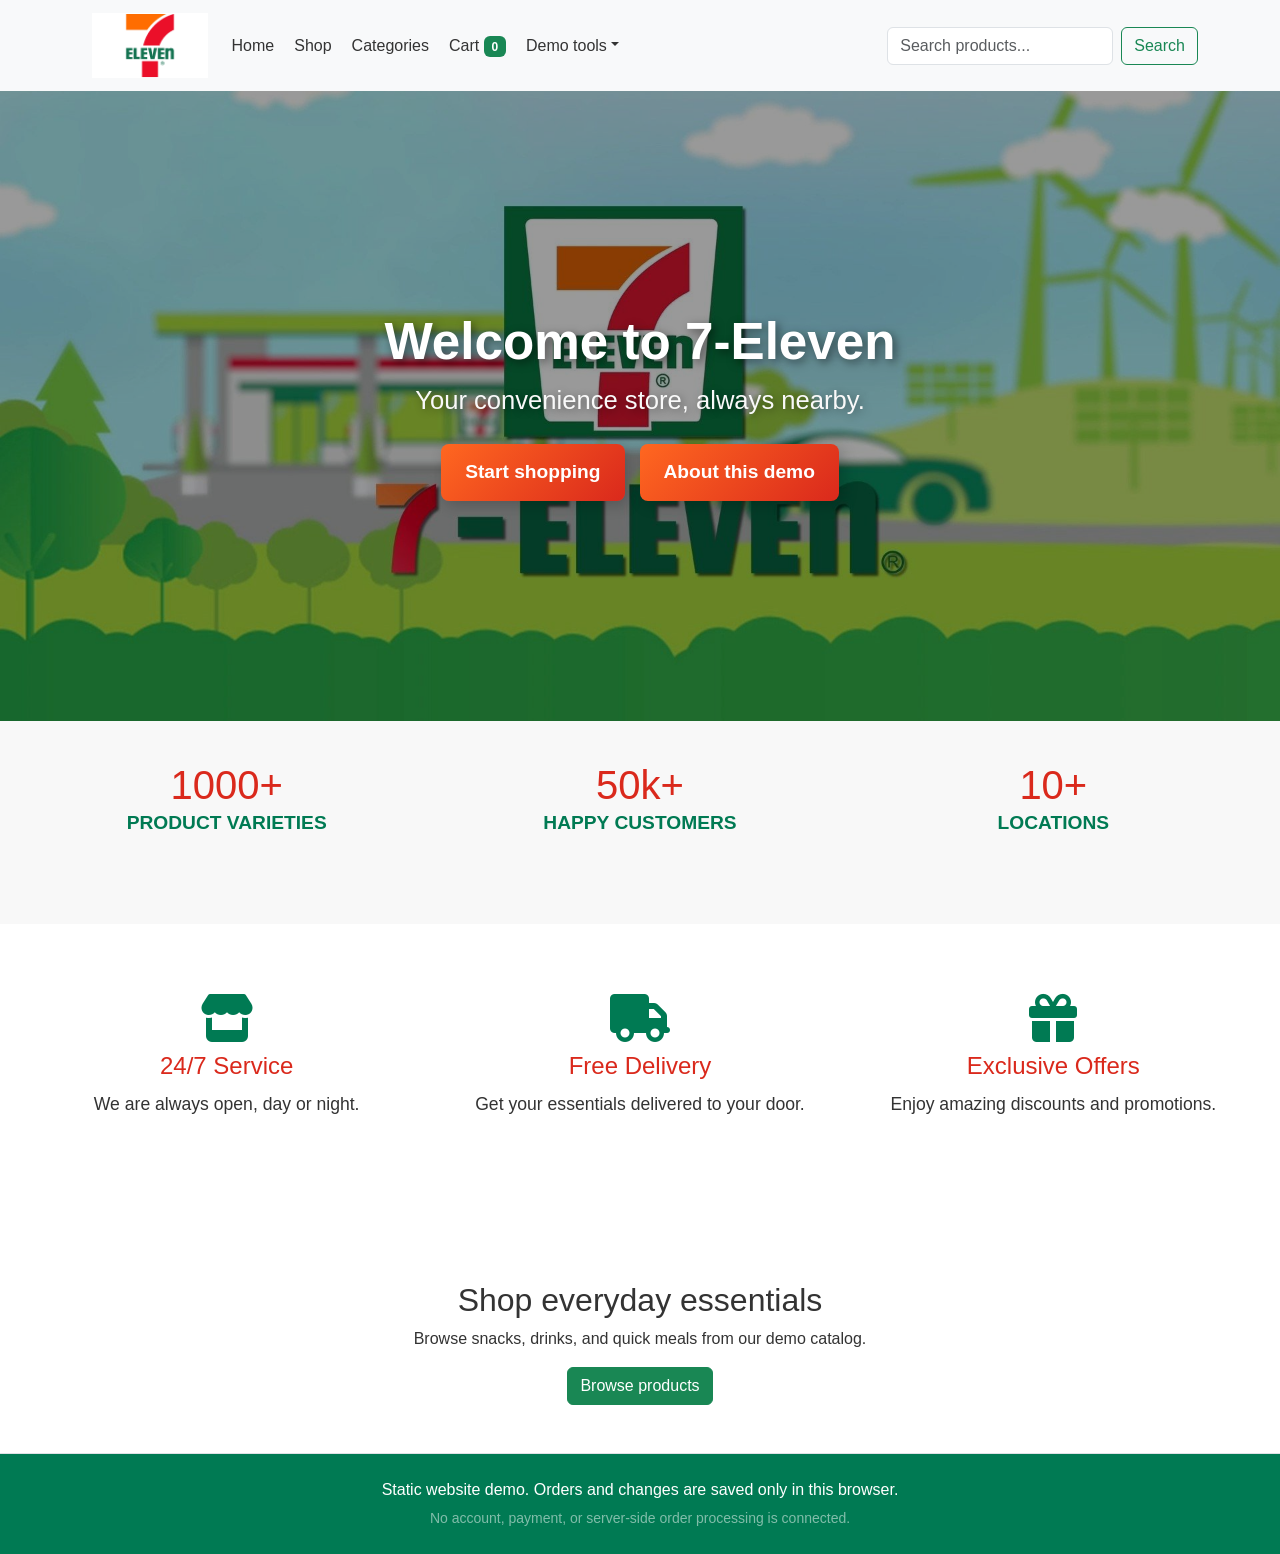
<file: index.html>
<!doctype html>
<html lang="en">
<head>
    <meta charset="utf-8">
    <meta name="viewport" content="width=device-width, initial-scale=1">
    <title>7-Eleven Store</title>
    <link href="https://cdn.jsdelivr.net/npm/bootstrap@5.3.0/dist/css/bootstrap.min.css" rel="stylesheet">
    <link rel="stylesheet" href="https://cdnjs.cloudflare.com/ajax/libs/font-awesome/6.4.0/css/all.min.css">
    <link rel="stylesheet" href="assets/css/style.css">
</head>
<body data-page="home">
    <div id="site-header"></div>
    <main>
        <section class="stats">
            <div class="stat-item"><h2>1000+</h2><p>PRODUCT VARIETIES</p></div>
            <div class="stat-item"><h2>50k+</h2><p>HAPPY CUSTOMERS</p></div>
            <div class="stat-item"><h2>10+</h2><p>LOCATIONS</p></div>
        </section>
        <section class="features">
            <div class="feature-item"><i class="fas fa-store"></i><h3>24/7 Service</h3><p>We are always open, day or night.</p></div>
            <div class="feature-item"><i class="fas fa-truck"></i><h3>Free Delivery</h3><p>Get your essentials delivered to your door.</p></div>
            <div class="feature-item"><i class="fas fa-gift"></i><h3>Exclusive Offers</h3><p>Enjoy amazing discounts and promotions.</p></div>
        </section>
        <section class="container text-center my-5">
            <h2>Shop everyday essentials</h2>
            <p>Browse snacks, drinks, and quick meals from our demo catalog.</p>
            <a class="btn btn-success" href="pages/shop.html">Browse products</a>
        </section>
    </main>
    <div id="site-footer"></div>
    <script src="https://cdn.jsdelivr.net/npm/bootstrap@5.3.0/dist/js/bootstrap.bundle.min.js"></script>
    <script src="assets/js/site.js?v=2"></script>
</body>
</html>
</file>
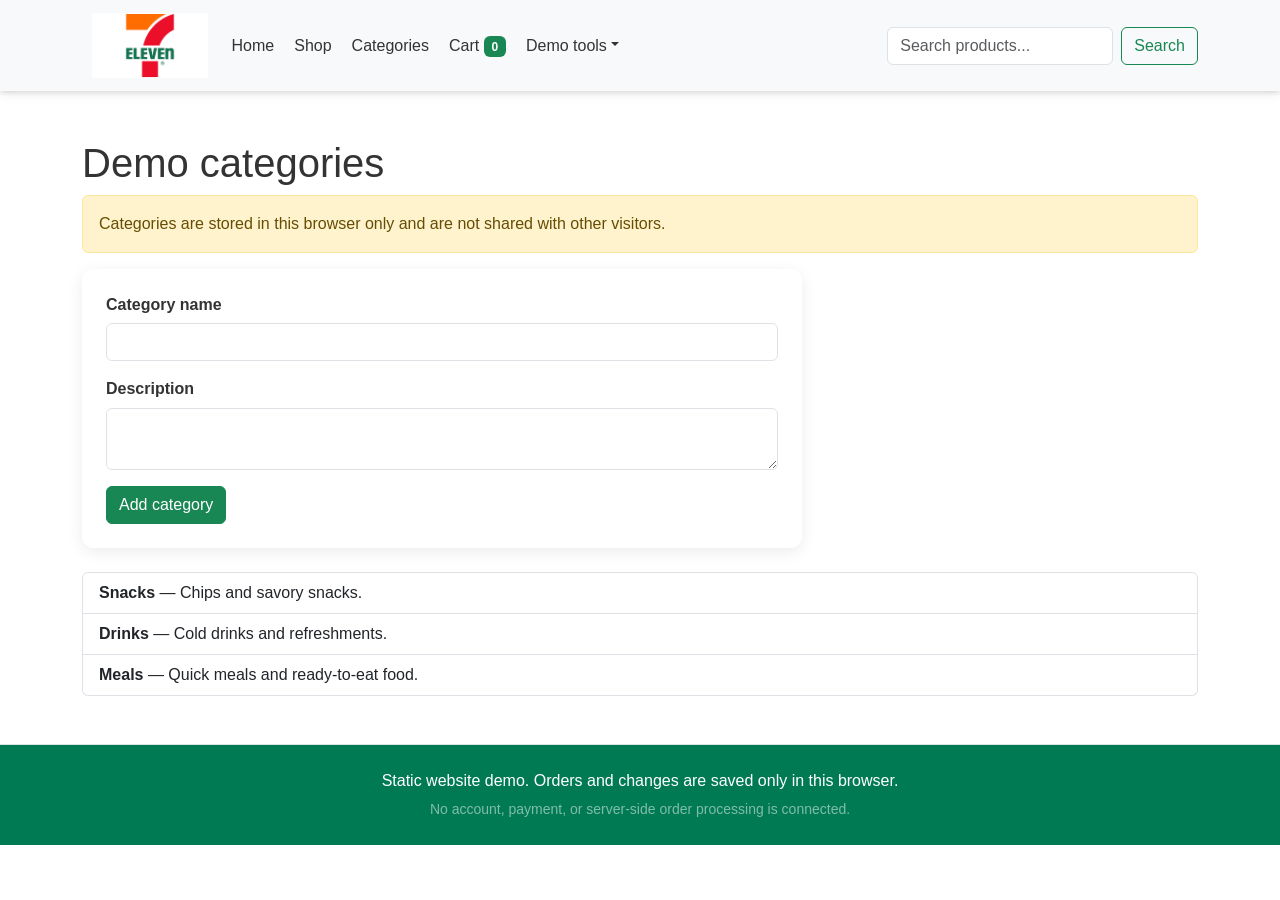
<file: pages/add_category.html>
<!doctype html>
<html lang="en">
<head>
    <meta charset="utf-8">
    <meta name="viewport" content="width=device-width, initial-scale=1">
    <title>Add Demo Category | 7-Eleven Store</title>
    <link href="https://cdn.jsdelivr.net/npm/bootstrap@5.3.0/dist/css/bootstrap.min.css" rel="stylesheet">
    <link rel="stylesheet" href="https://cdnjs.cloudflare.com/ajax/libs/font-awesome/6.4.0/css/all.min.css">
    <link rel="stylesheet" href="../assets/css/style.css">
</head>
<body data-page="add-category">
    <div id="site-header"></div><main id="page-content"></main><div id="site-footer"></div>
    <script src="https://cdn.jsdelivr.net/npm/bootstrap@5.3.0/dist/js/bootstrap.bundle.min.js"></script>
    <script src="../assets/js/site.js?v=2"></script>
</body>
</html>
</file>
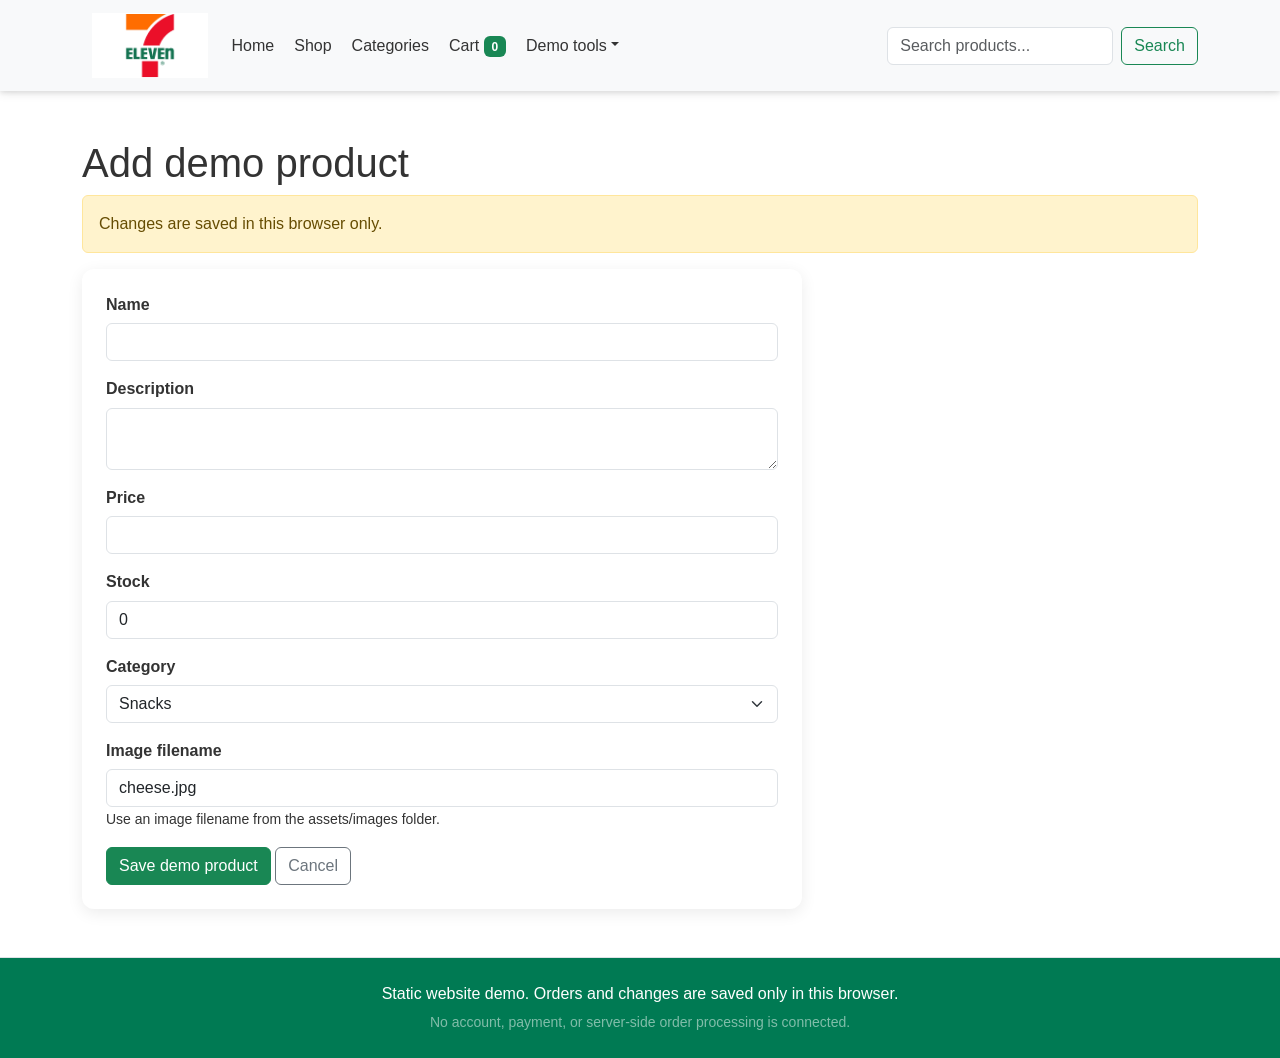
<file: pages/add_inventory.html>
<!doctype html>
<html lang="en">
<head>
    <meta charset="utf-8">
    <meta name="viewport" content="width=device-width, initial-scale=1">
    <title>Add Demo Product | 7-Eleven Store</title>
    <link href="https://cdn.jsdelivr.net/npm/bootstrap@5.3.0/dist/css/bootstrap.min.css" rel="stylesheet">
    <link rel="stylesheet" href="https://cdnjs.cloudflare.com/ajax/libs/font-awesome/6.4.0/css/all.min.css">
    <link rel="stylesheet" href="../assets/css/style.css">
</head>
<body data-page="add-inventory">
    <div id="site-header"></div><main id="page-content"></main><div id="site-footer"></div>
    <script src="https://cdn.jsdelivr.net/npm/bootstrap@5.3.0/dist/js/bootstrap.bundle.min.js"></script>
    <script src="../assets/js/site.js?v=2"></script>
</body>
</html>
</file>
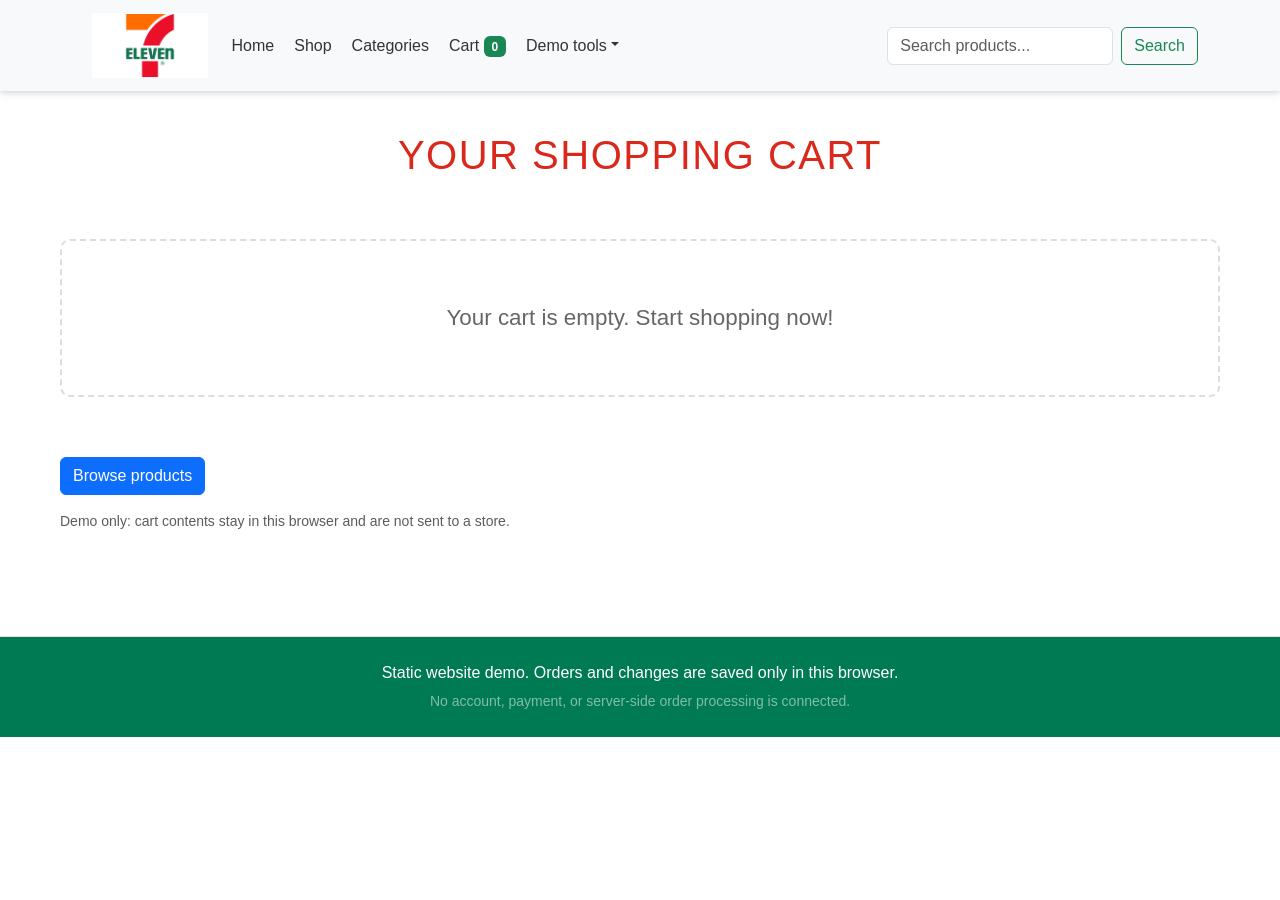
<file: pages/cart.html>
<!doctype html>
<html lang="en">
<head>
    <meta charset="utf-8">
    <meta name="viewport" content="width=device-width, initial-scale=1">
    <title>Cart | 7-Eleven Store</title>
    <link href="https://cdn.jsdelivr.net/npm/bootstrap@5.3.0/dist/css/bootstrap.min.css" rel="stylesheet">
    <link rel="stylesheet" href="https://cdnjs.cloudflare.com/ajax/libs/font-awesome/6.4.0/css/all.min.css">
    <link rel="stylesheet" href="../assets/css/style.css">
</head>
<body data-page="cart">
    <div id="site-header"></div><main id="page-content"></main><div id="site-footer"></div>
    <script src="https://cdn.jsdelivr.net/npm/bootstrap@5.3.0/dist/js/bootstrap.bundle.min.js"></script>
    <script src="../assets/js/site.js?v=2"></script>
</body>
</html>
</file>
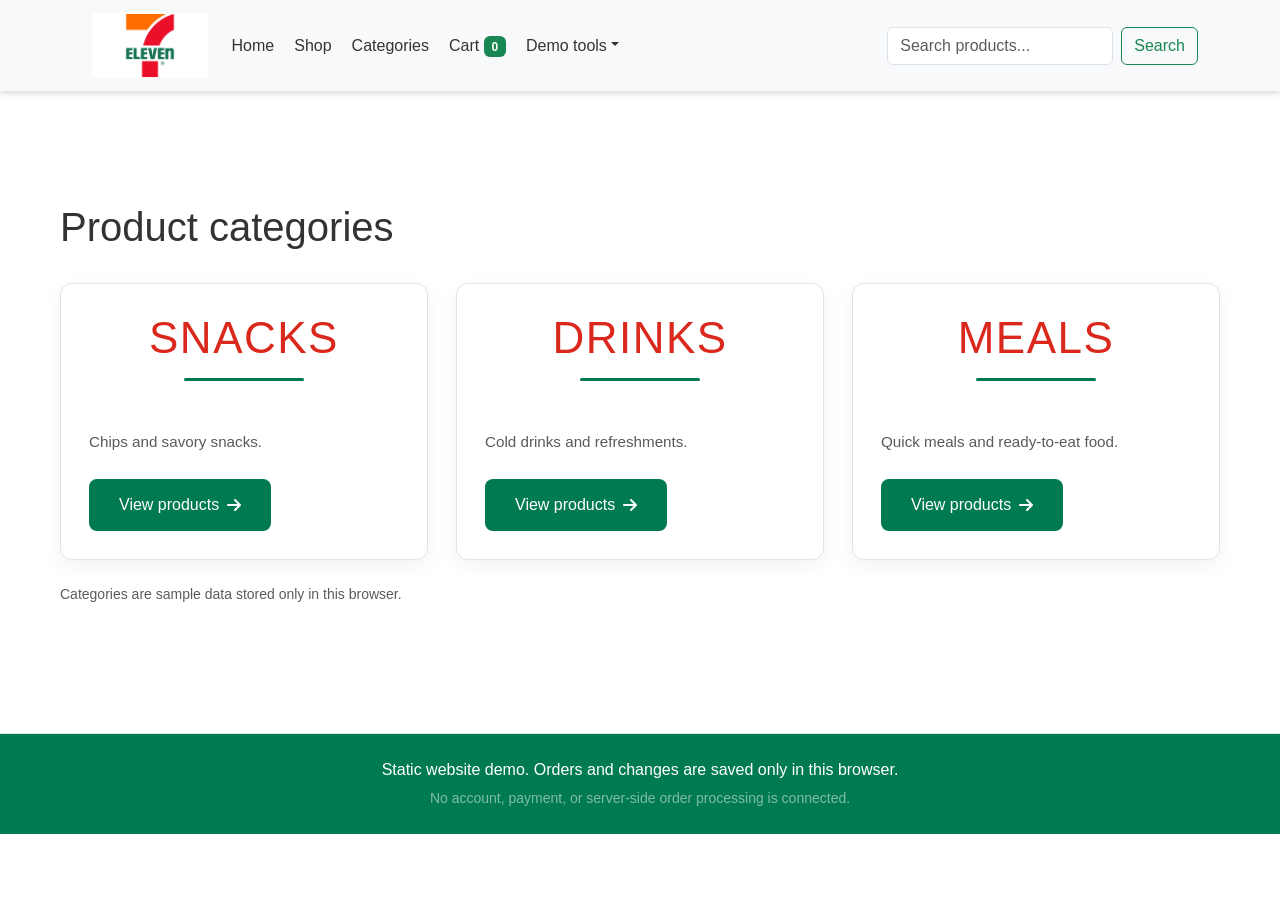
<file: pages/categories.html>
<!doctype html>
<html lang="en">
<head>
    <meta charset="utf-8">
    <meta name="viewport" content="width=device-width, initial-scale=1">
    <title>Categories | 7-Eleven Store</title>
    <link href="https://cdn.jsdelivr.net/npm/bootstrap@5.3.0/dist/css/bootstrap.min.css" rel="stylesheet">
    <link rel="stylesheet" href="https://cdnjs.cloudflare.com/ajax/libs/font-awesome/6.4.0/css/all.min.css">
    <link rel="stylesheet" href="../assets/css/style.css">
</head>
<body data-page="categories">
    <div id="site-header"></div><main id="page-content"></main><div id="site-footer"></div>
    <script src="https://cdn.jsdelivr.net/npm/bootstrap@5.3.0/dist/js/bootstrap.bundle.min.js"></script>
    <script src="../assets/js/site.js?v=2"></script>
</body>
</html>
</file>
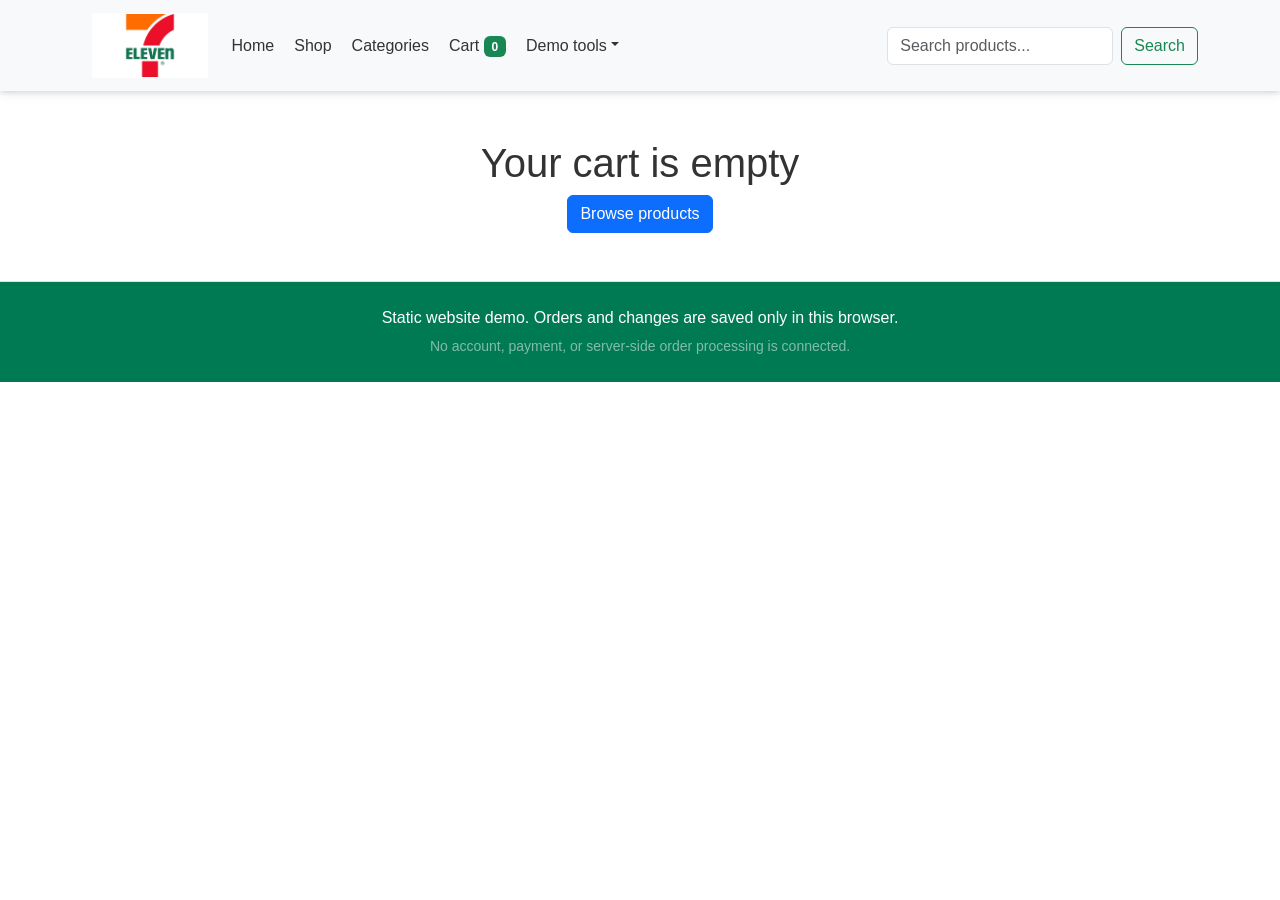
<file: pages/checkout.html>
<!doctype html>
<html lang="en">
<head>
    <meta charset="utf-8">
    <meta name="viewport" content="width=device-width, initial-scale=1">
    <title>Checkout | 7-Eleven Store</title>
    <link href="https://cdn.jsdelivr.net/npm/bootstrap@5.3.0/dist/css/bootstrap.min.css" rel="stylesheet">
    <link rel="stylesheet" href="https://cdnjs.cloudflare.com/ajax/libs/font-awesome/6.4.0/css/all.min.css">
    <link rel="stylesheet" href="../assets/css/style.css">
</head>
<body data-page="checkout">
    <div id="site-header"></div><main id="page-content"></main><div id="site-footer"></div>
    <script src="https://cdn.jsdelivr.net/npm/bootstrap@5.3.0/dist/js/bootstrap.bundle.min.js"></script>
    <script src="../assets/js/site.js?v=2"></script>
</body>
</html>
</file>
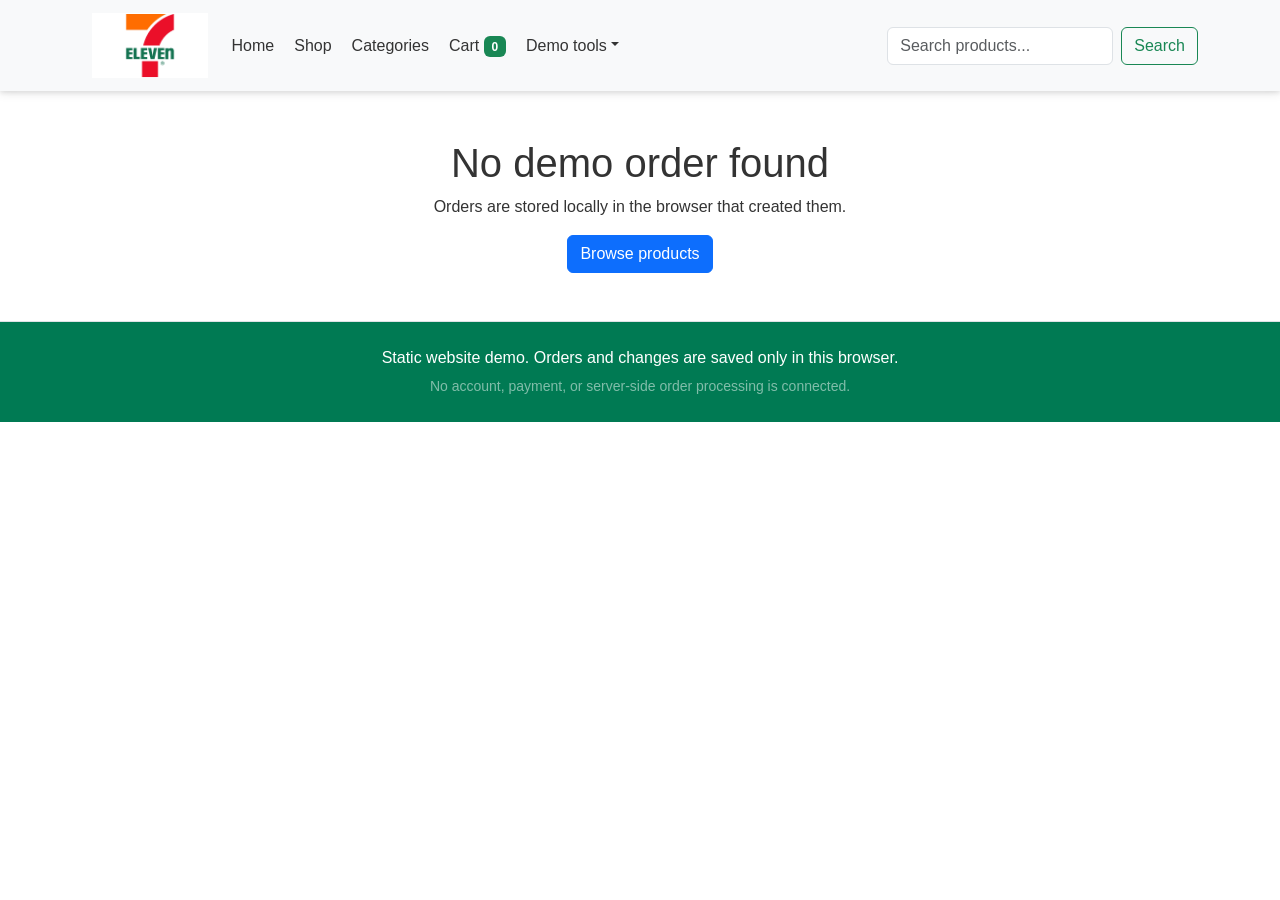
<file: pages/checkout_success.html>
<!doctype html>
<html lang="en">
<head>
    <meta charset="utf-8">
    <meta name="viewport" content="width=device-width, initial-scale=1">
    <title>Order Confirmation | 7-Eleven Store</title>
    <link href="https://cdn.jsdelivr.net/npm/bootstrap@5.3.0/dist/css/bootstrap.min.css" rel="stylesheet">
    <link rel="stylesheet" href="https://cdnjs.cloudflare.com/ajax/libs/font-awesome/6.4.0/css/all.min.css">
    <link rel="stylesheet" href="../assets/css/style.css">
</head>
<body data-page="checkout-success">
    <div id="site-header"></div><main id="page-content"></main><div id="site-footer"></div>
    <script src="https://cdn.jsdelivr.net/npm/bootstrap@5.3.0/dist/js/bootstrap.bundle.min.js"></script>
    <script src="../assets/js/site.js?v=2"></script>
</body>
</html>
</file>
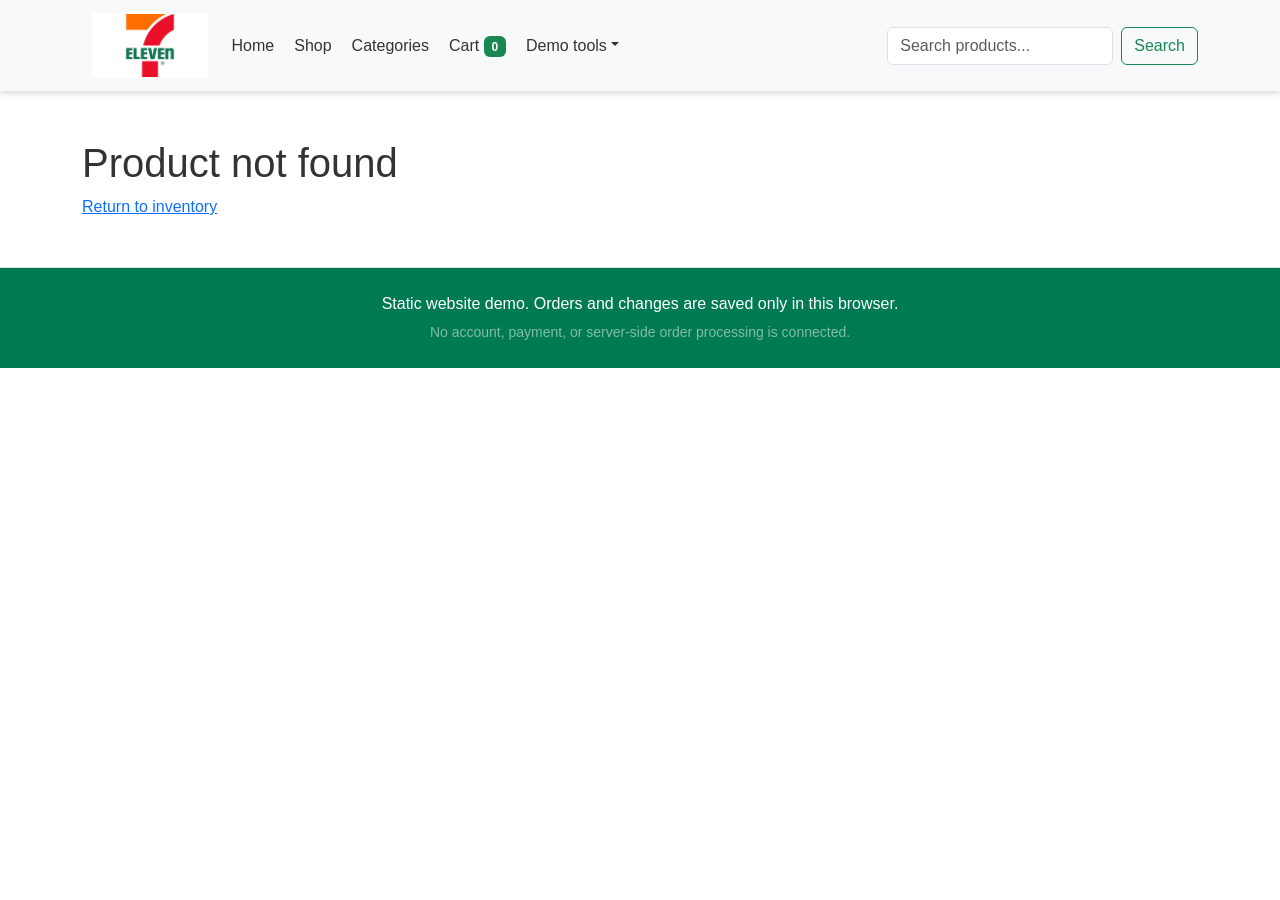
<file: pages/edit_inventory.html>
<!doctype html>
<html lang="en">
<head>
    <meta charset="utf-8">
    <meta name="viewport" content="width=device-width, initial-scale=1">
    <title>Edit Demo Product | 7-Eleven Store</title>
    <link href="https://cdn.jsdelivr.net/npm/bootstrap@5.3.0/dist/css/bootstrap.min.css" rel="stylesheet">
    <link rel="stylesheet" href="https://cdnjs.cloudflare.com/ajax/libs/font-awesome/6.4.0/css/all.min.css">
    <link rel="stylesheet" href="../assets/css/style.css">
</head>
<body data-page="edit-inventory">
    <div id="site-header"></div><main id="page-content"></main><div id="site-footer"></div>
    <script src="https://cdn.jsdelivr.net/npm/bootstrap@5.3.0/dist/js/bootstrap.bundle.min.js"></script>
    <script src="../assets/js/site.js?v=2"></script>
</body>
</html>
</file>
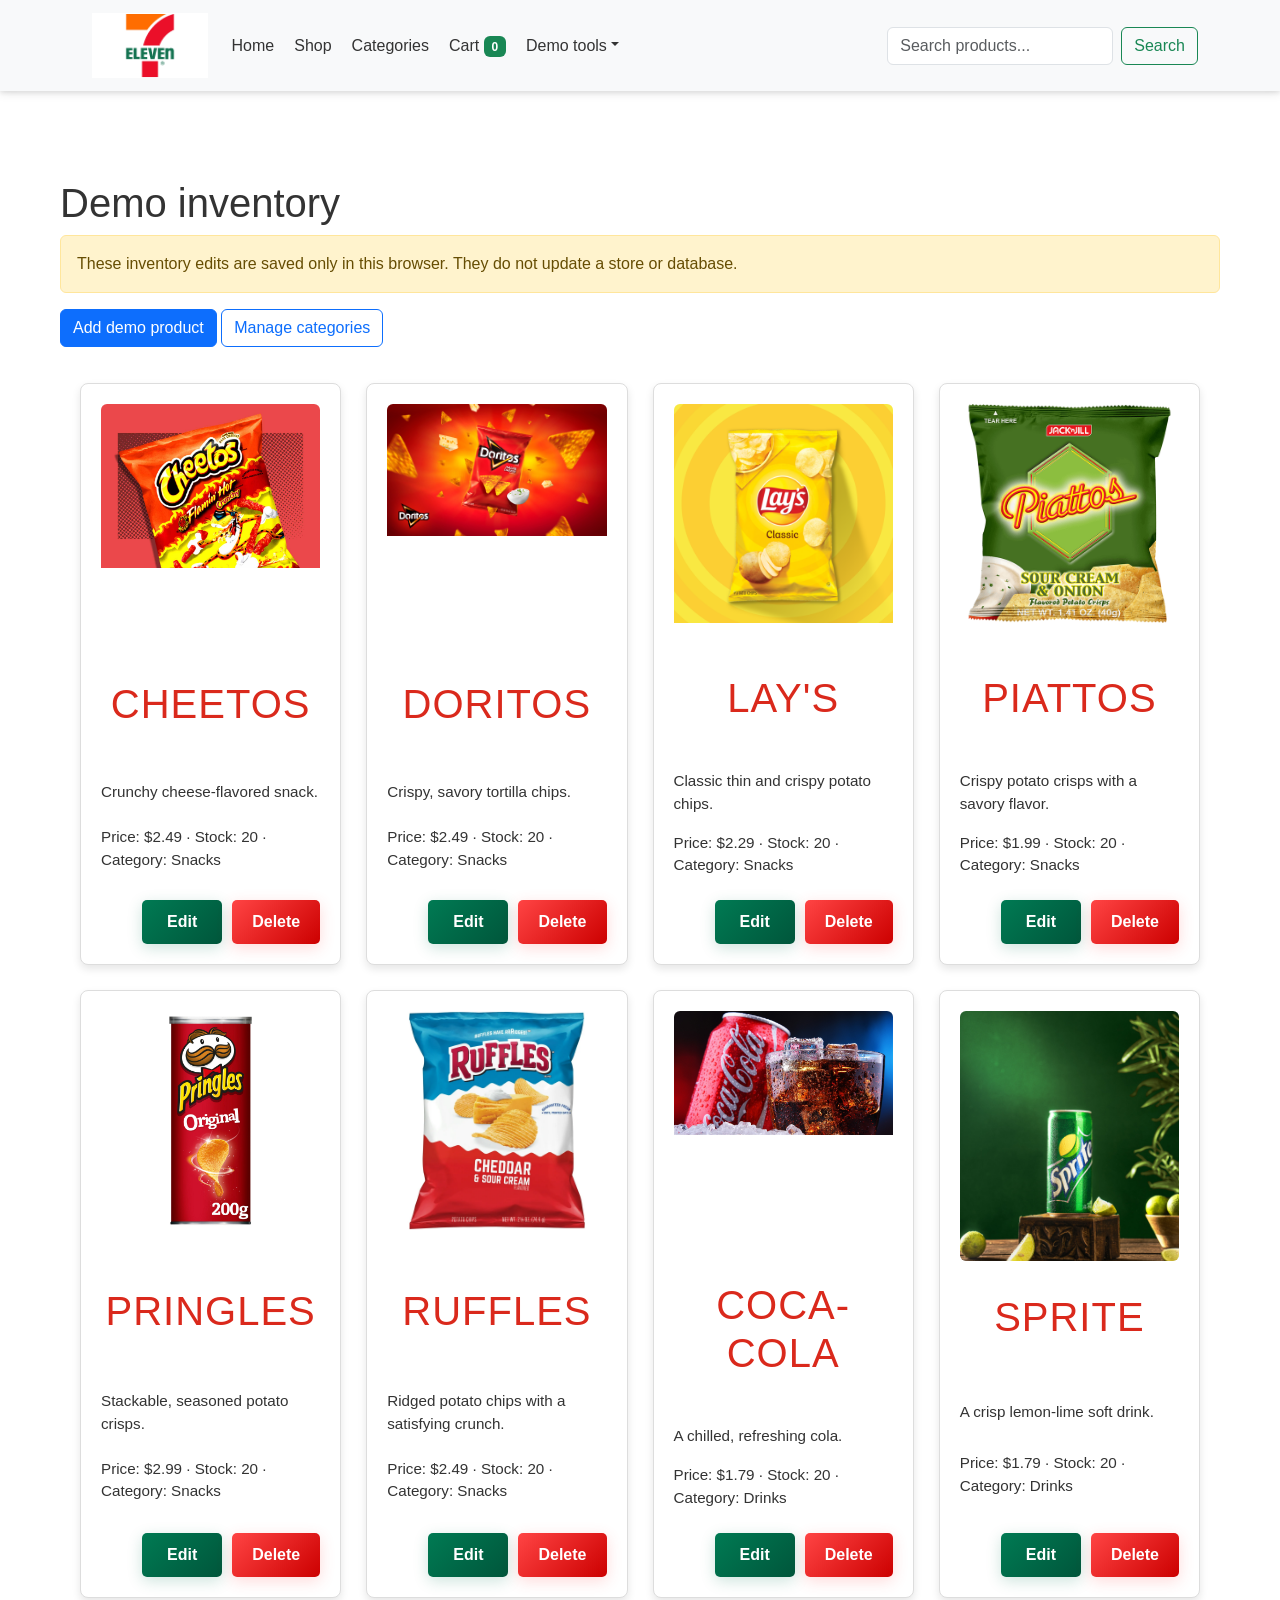
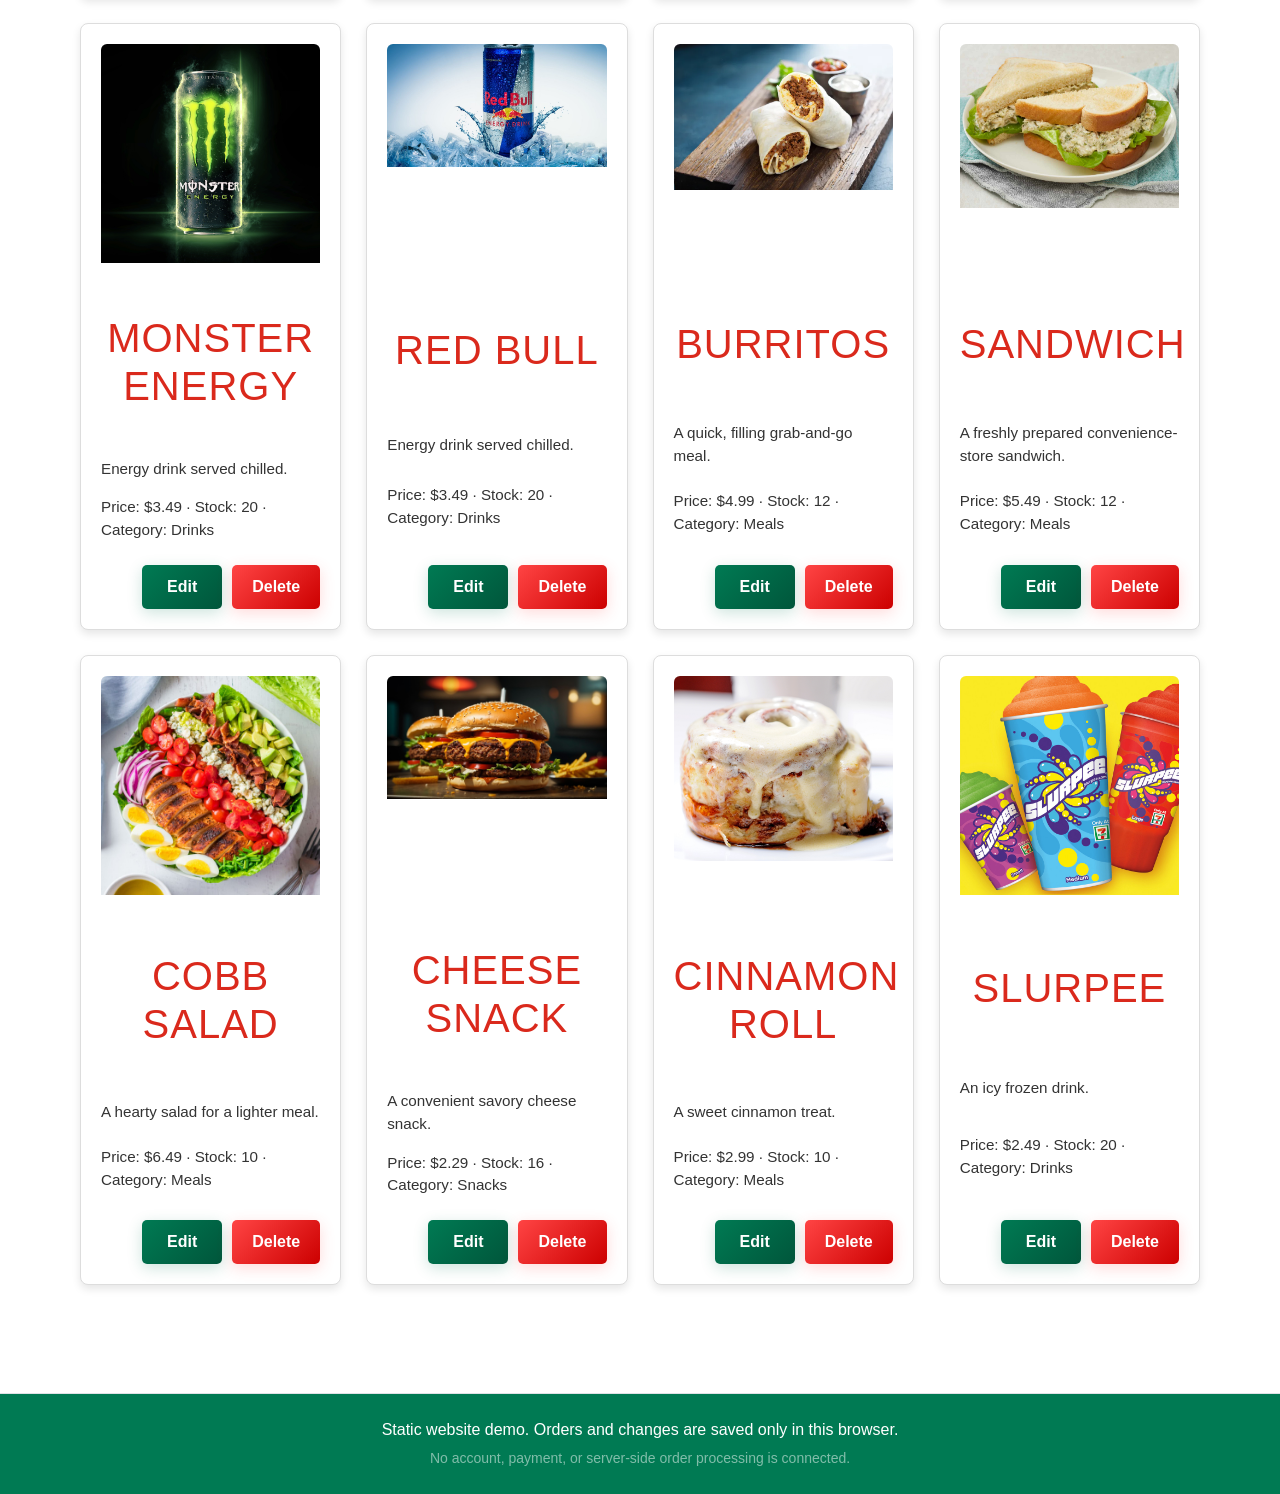
<file: pages/inventory.html>
<!doctype html>
<html lang="en">
<head>
    <meta charset="utf-8">
    <meta name="viewport" content="width=device-width, initial-scale=1">
    <title>Demo Inventory | 7-Eleven Store</title>
    <link href="https://cdn.jsdelivr.net/npm/bootstrap@5.3.0/dist/css/bootstrap.min.css" rel="stylesheet">
    <link rel="stylesheet" href="https://cdnjs.cloudflare.com/ajax/libs/font-awesome/6.4.0/css/all.min.css">
    <link rel="stylesheet" href="../assets/css/style.css">
</head>
<body data-page="inventory">
    <div id="site-header"></div><main id="page-content"></main><div id="site-footer"></div>
    <script src="https://cdn.jsdelivr.net/npm/bootstrap@5.3.0/dist/js/bootstrap.bundle.min.js"></script>
    <script src="../assets/js/site.js?v=2"></script>
</body>
</html>
</file>
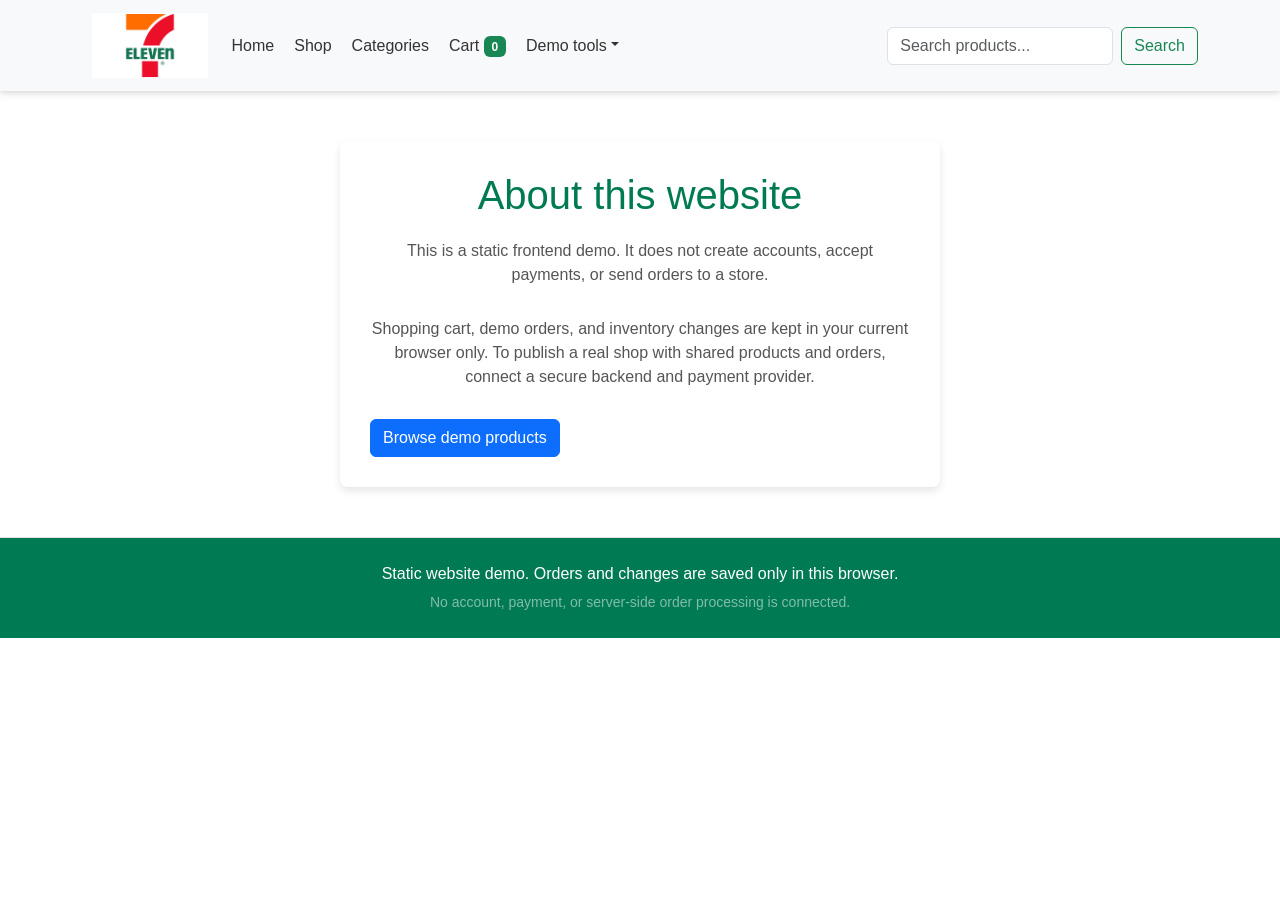
<file: pages/join.html>
<!doctype html>
<html lang="en">
<head>
    <meta charset="utf-8">
    <meta name="viewport" content="width=device-width, initial-scale=1">
    <title>Join | 7-Eleven Store</title>
    <link href="https://cdn.jsdelivr.net/npm/bootstrap@5.3.0/dist/css/bootstrap.min.css" rel="stylesheet">
    <link rel="stylesheet" href="https://cdnjs.cloudflare.com/ajax/libs/font-awesome/6.4.0/css/all.min.css">
    <link rel="stylesheet" href="../assets/css/style.css">
</head>
<body data-page="join">
    <div id="site-header"></div><main id="page-content"></main><div id="site-footer"></div>
    <script src="https://cdn.jsdelivr.net/npm/bootstrap@5.3.0/dist/js/bootstrap.bundle.min.js"></script>
    <script src="../assets/js/site.js?v=2"></script>
</body>
</html>
</file>
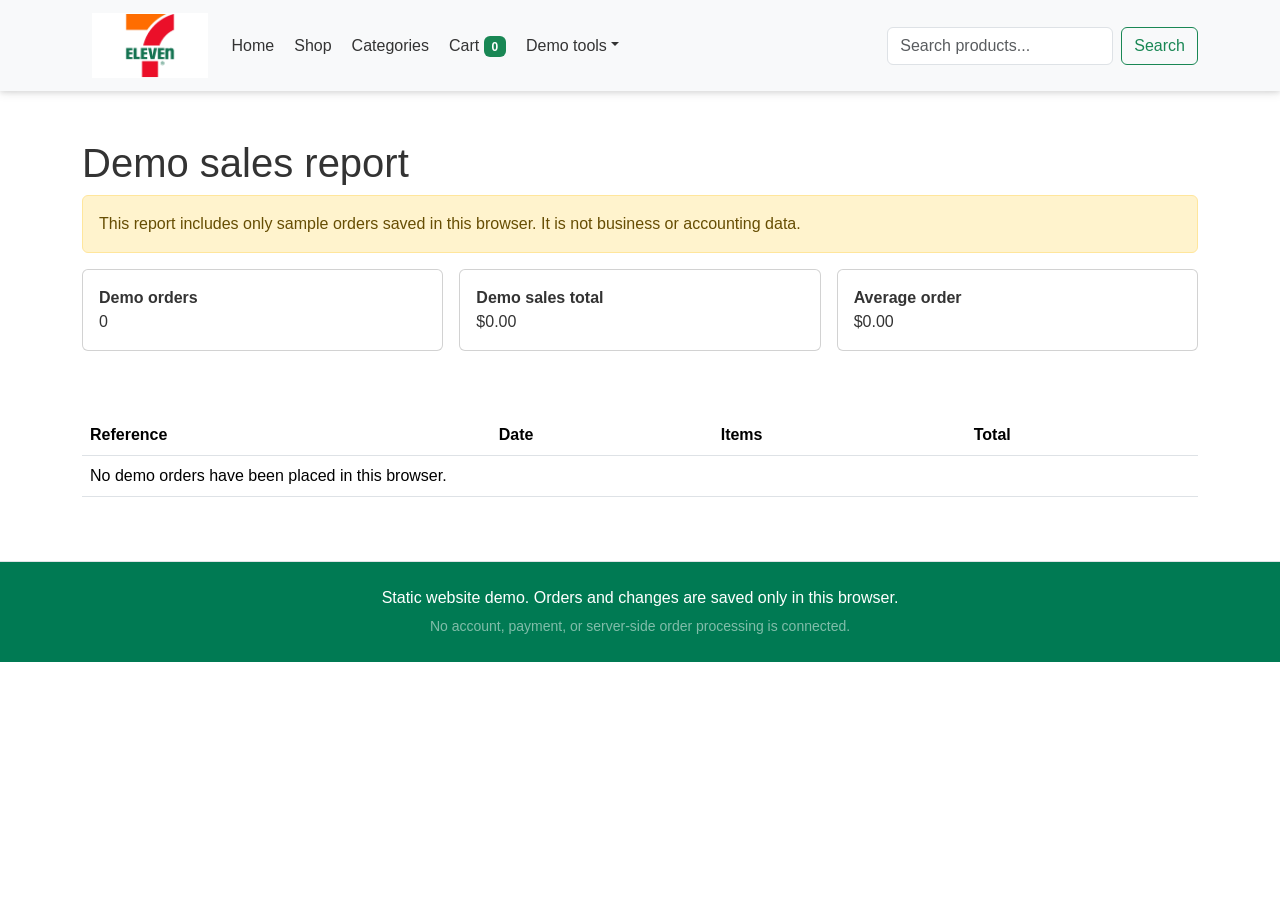
<file: pages/sales_report.html>
<!doctype html>
<html lang="en">
<head>
    <meta charset="utf-8">
    <meta name="viewport" content="width=device-width, initial-scale=1">
    <title>Demo Sales Report | 7-Eleven Store</title>
    <link href="https://cdn.jsdelivr.net/npm/bootstrap@5.3.0/dist/css/bootstrap.min.css" rel="stylesheet">
    <link rel="stylesheet" href="https://cdnjs.cloudflare.com/ajax/libs/font-awesome/6.4.0/css/all.min.css">
    <link rel="stylesheet" href="../assets/css/style.css">
</head>
<body data-page="sales-report">
    <div id="site-header"></div><main id="page-content"></main><div id="site-footer"></div>
    <script src="https://cdn.jsdelivr.net/npm/bootstrap@5.3.0/dist/js/bootstrap.bundle.min.js"></script>
    <script src="../assets/js/site.js?v=2"></script>
</body>
</html>
</file>
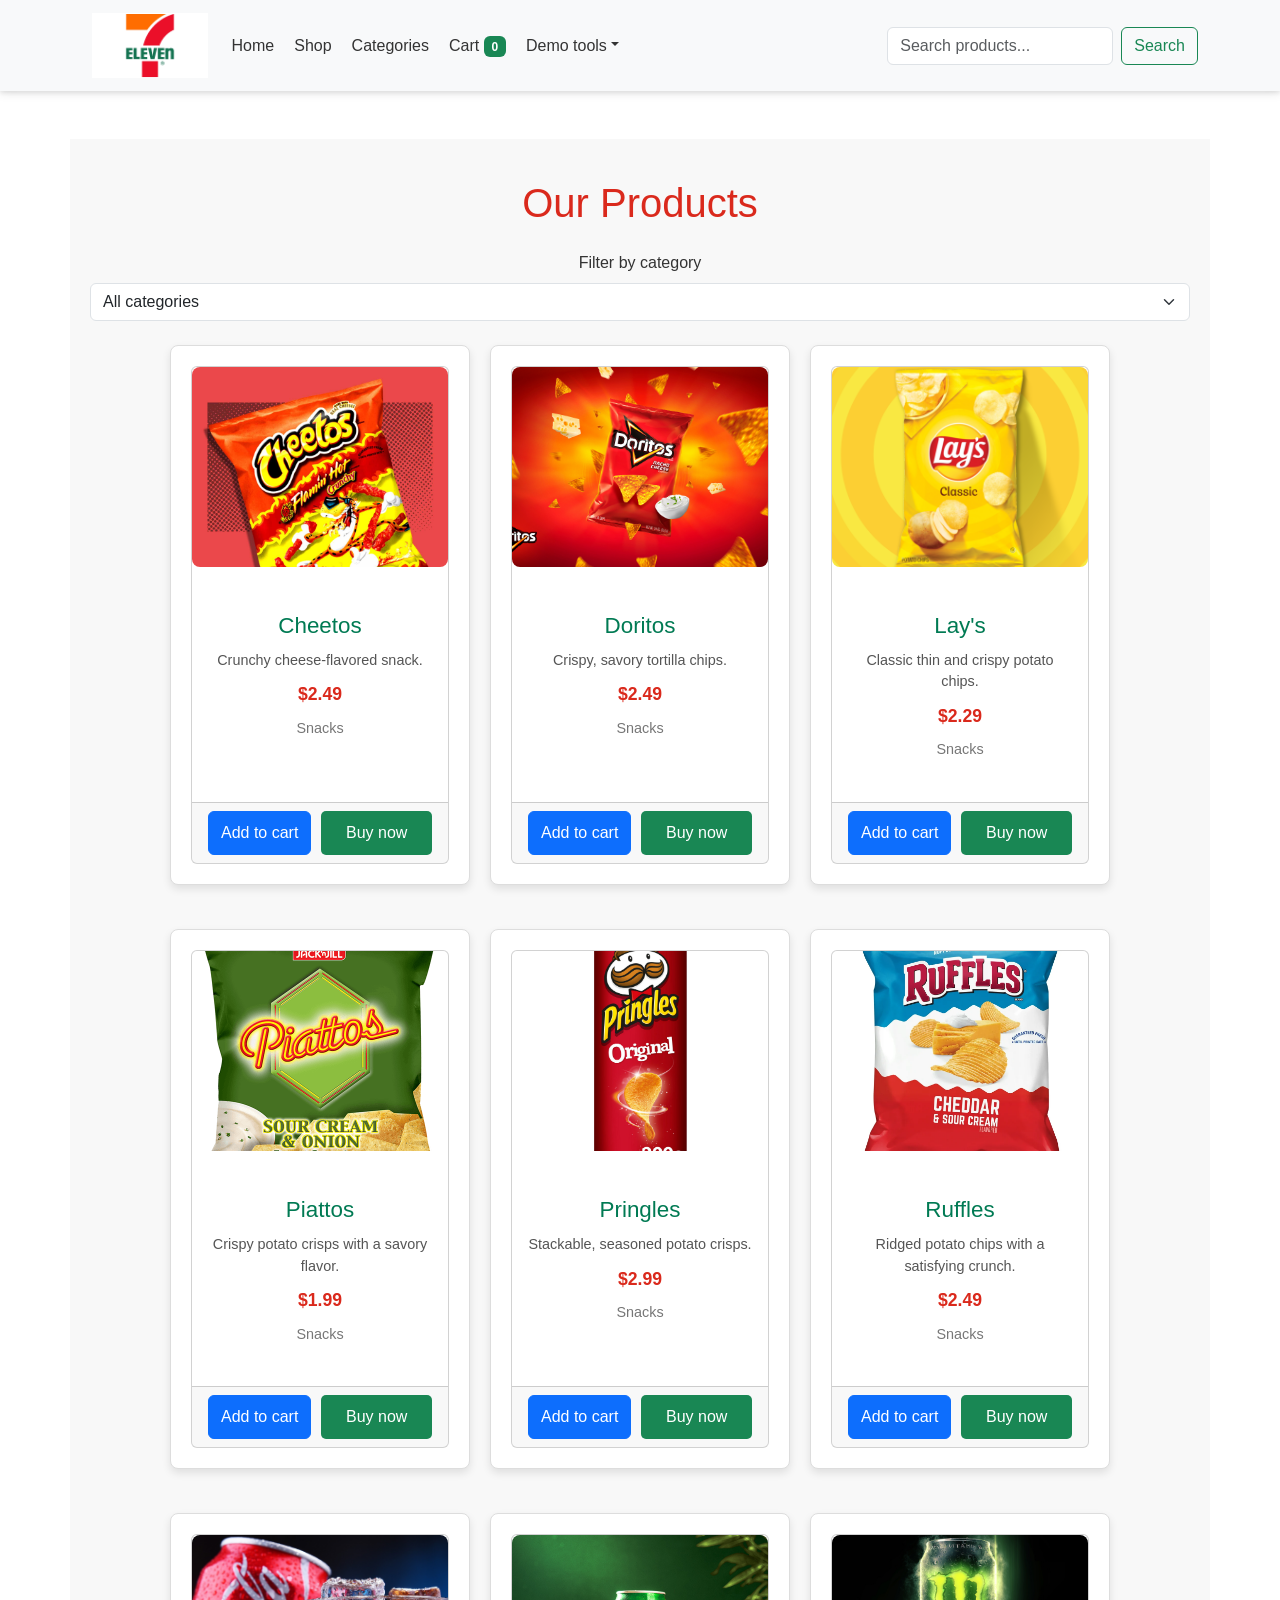
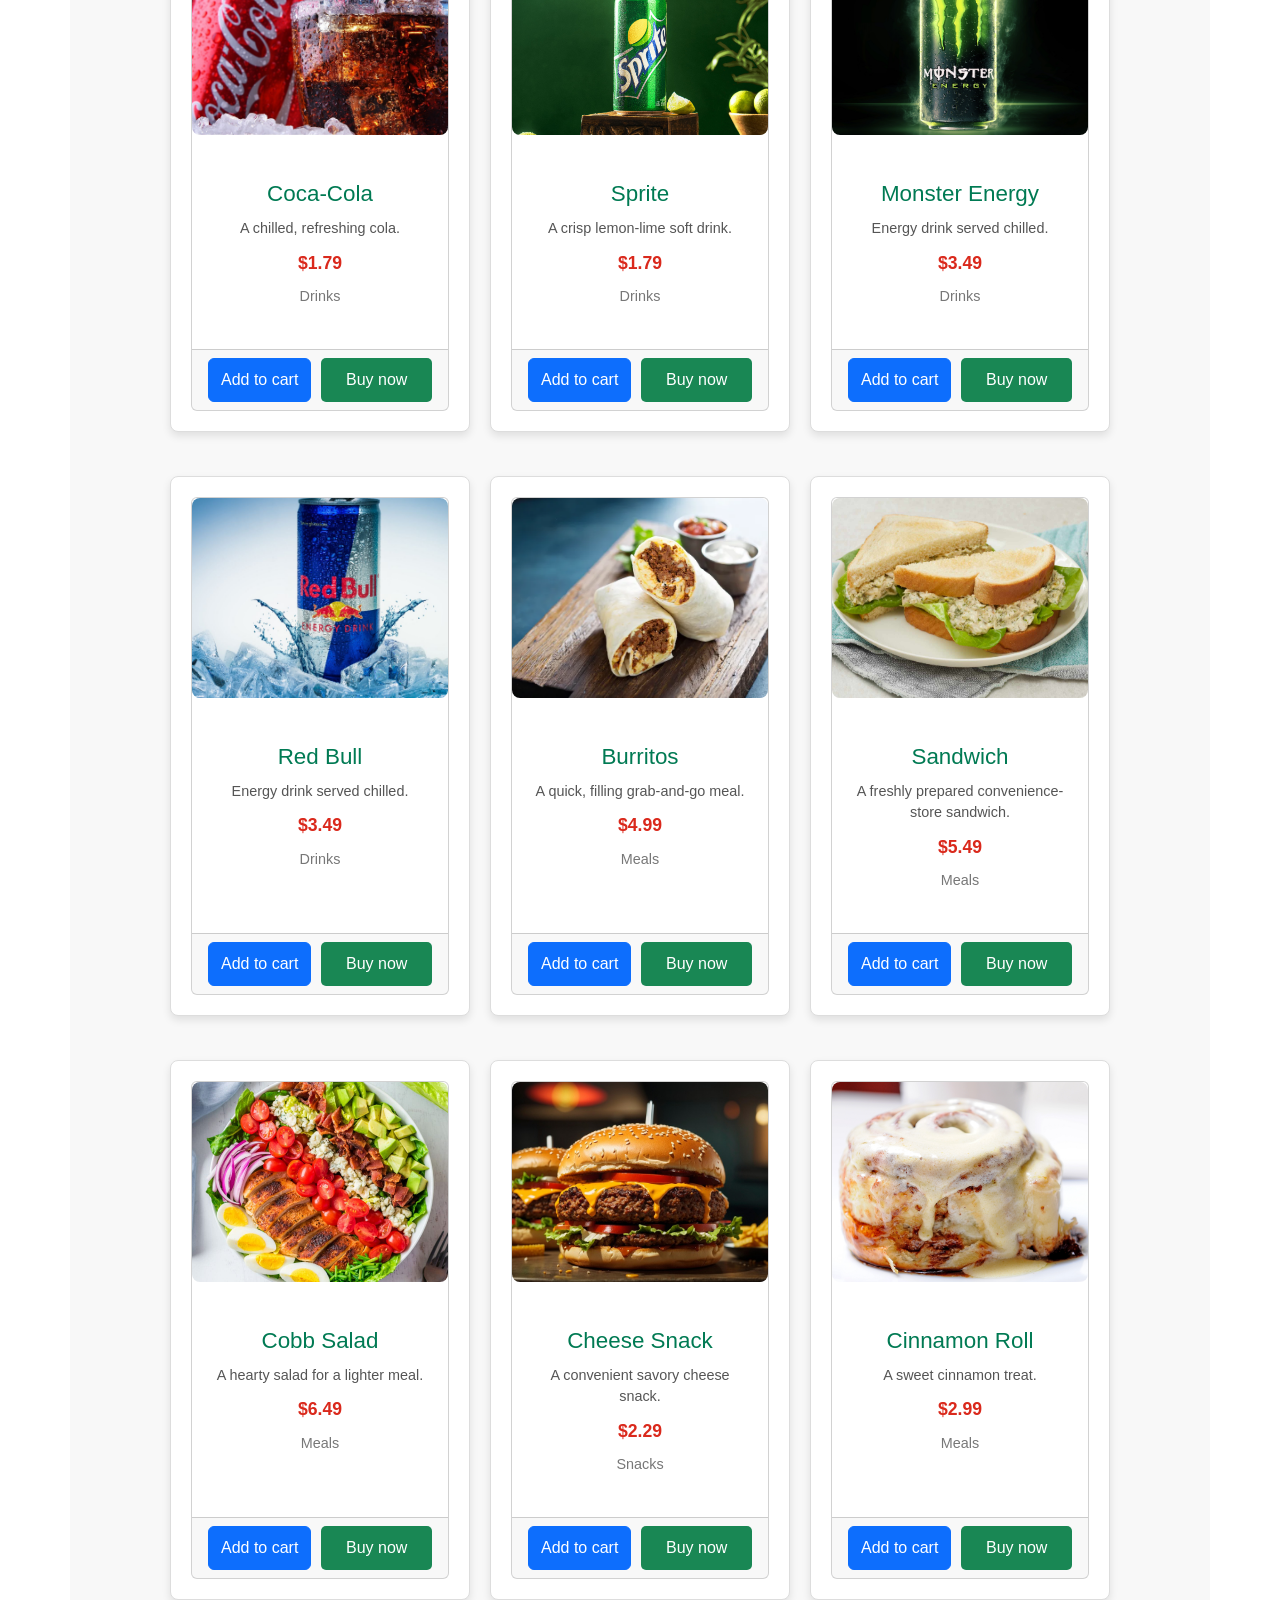
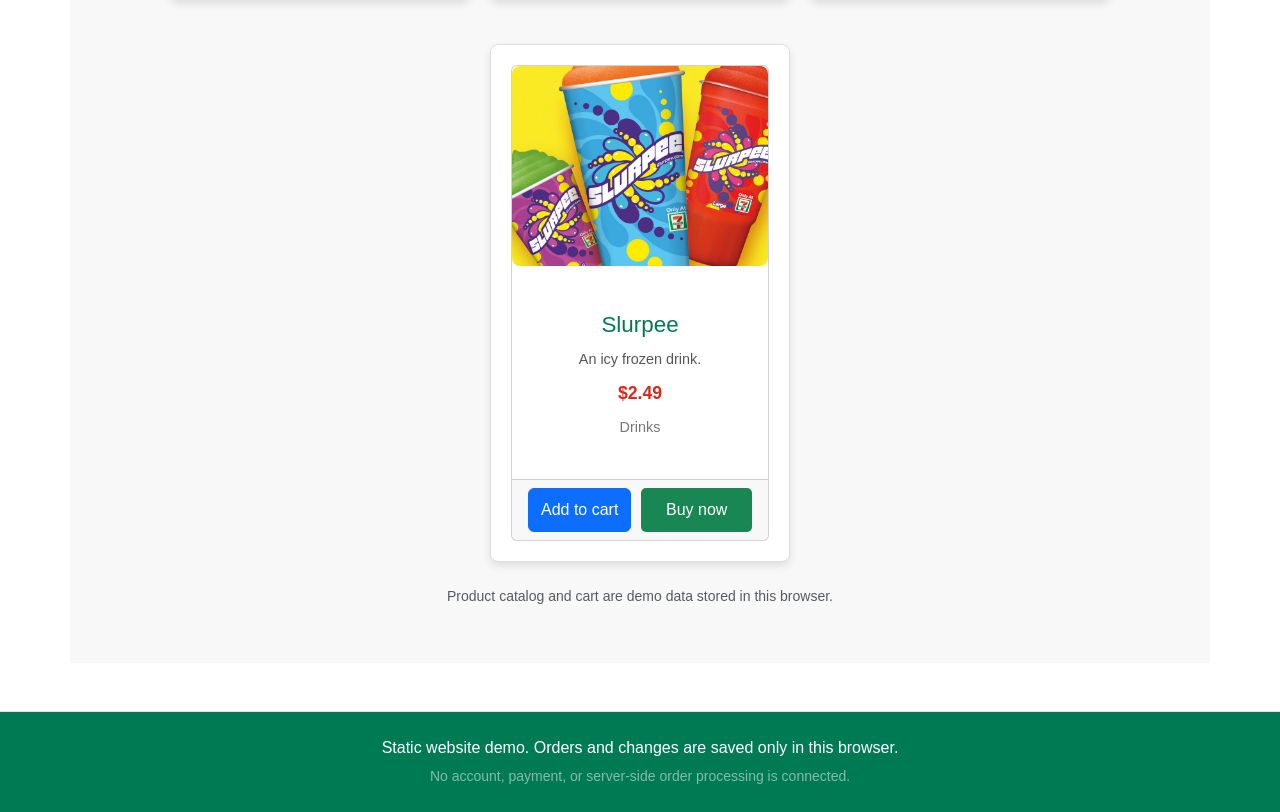
<file: pages/searchbar.html>
<!doctype html>
<html lang="en">
<head>
    <meta charset="utf-8">
    <meta name="viewport" content="width=device-width, initial-scale=1">
    <title>Search | 7-Eleven Store</title>
    <link href="https://cdn.jsdelivr.net/npm/bootstrap@5.3.0/dist/css/bootstrap.min.css" rel="stylesheet">
    <link rel="stylesheet" href="https://cdnjs.cloudflare.com/ajax/libs/font-awesome/6.4.0/css/all.min.css">
    <link rel="stylesheet" href="../assets/css/style.css">
</head>
<body data-page="search">
    <div id="site-header"></div><main id="page-content"></main><div id="site-footer"></div>
    <script src="https://cdn.jsdelivr.net/npm/bootstrap@5.3.0/dist/js/bootstrap.bundle.min.js"></script>
    <script src="../assets/js/site.js?v=2"></script>
</body>
</html>
</file>
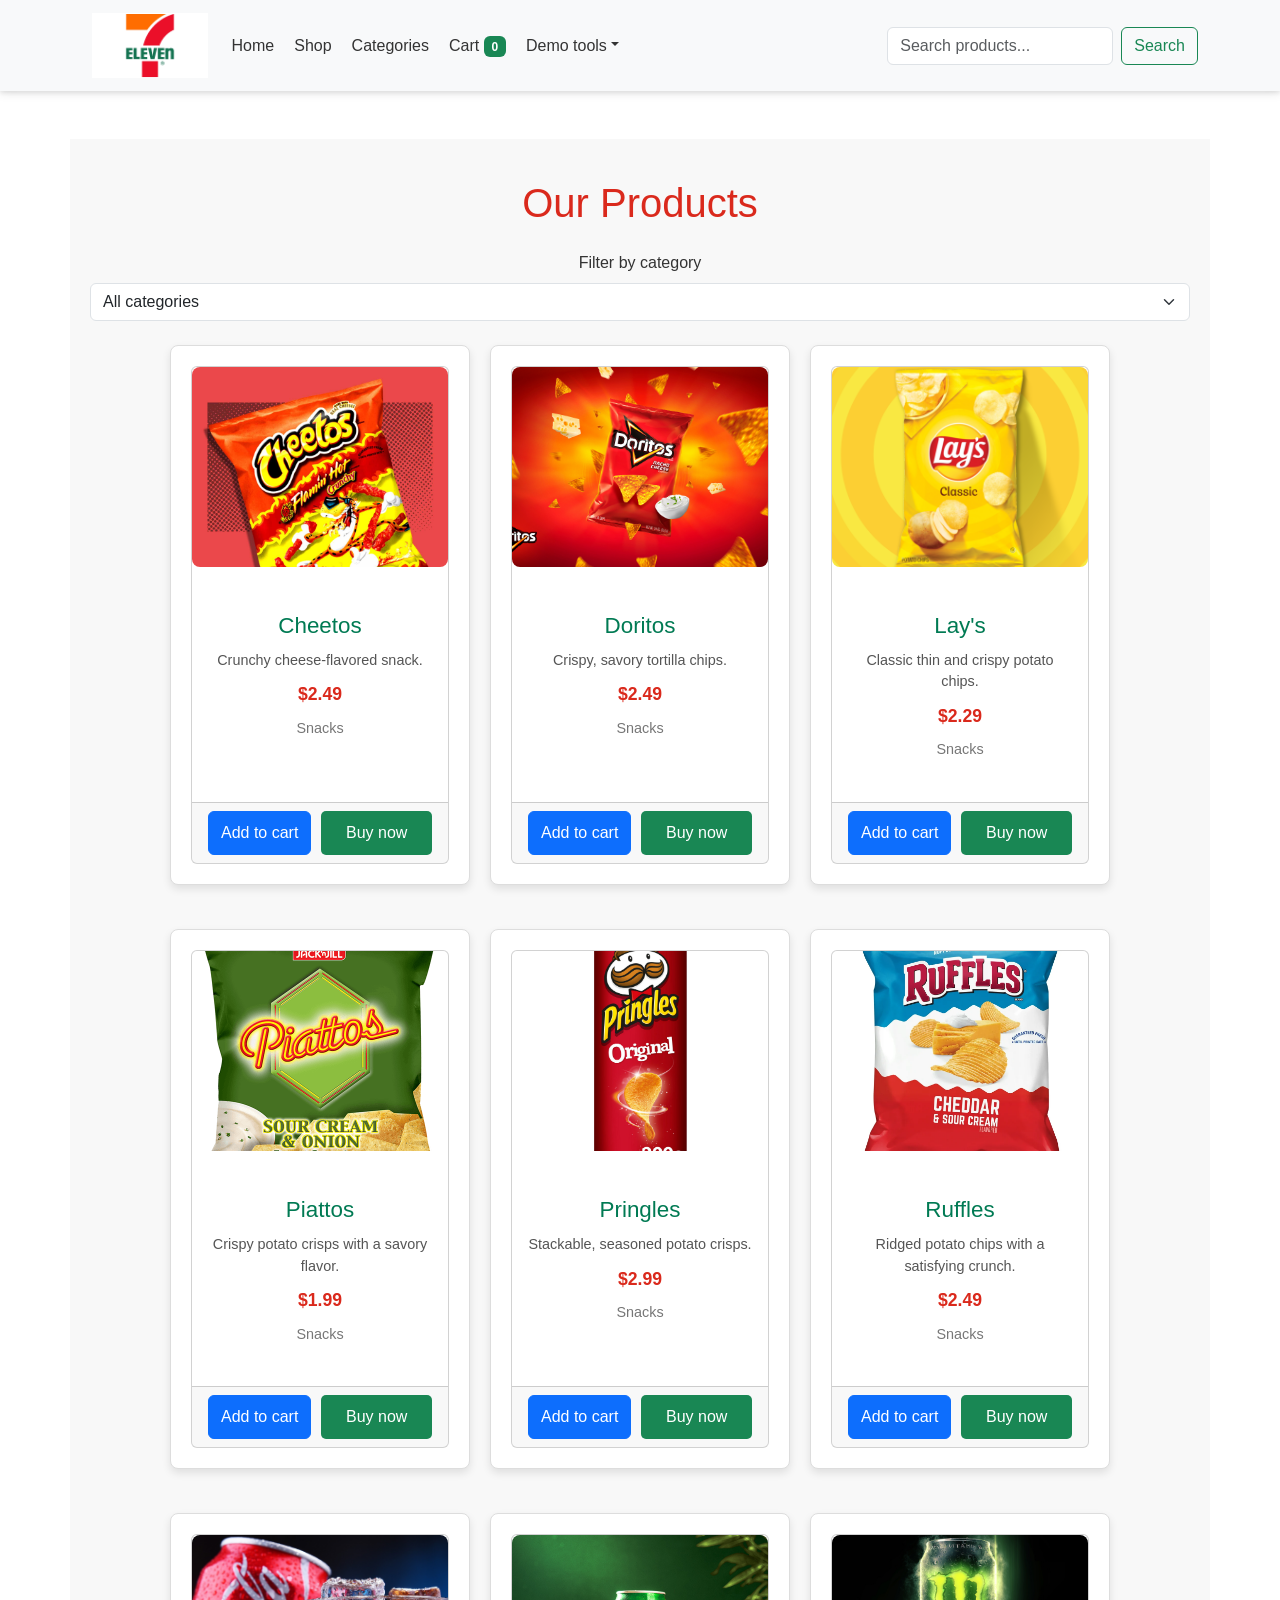
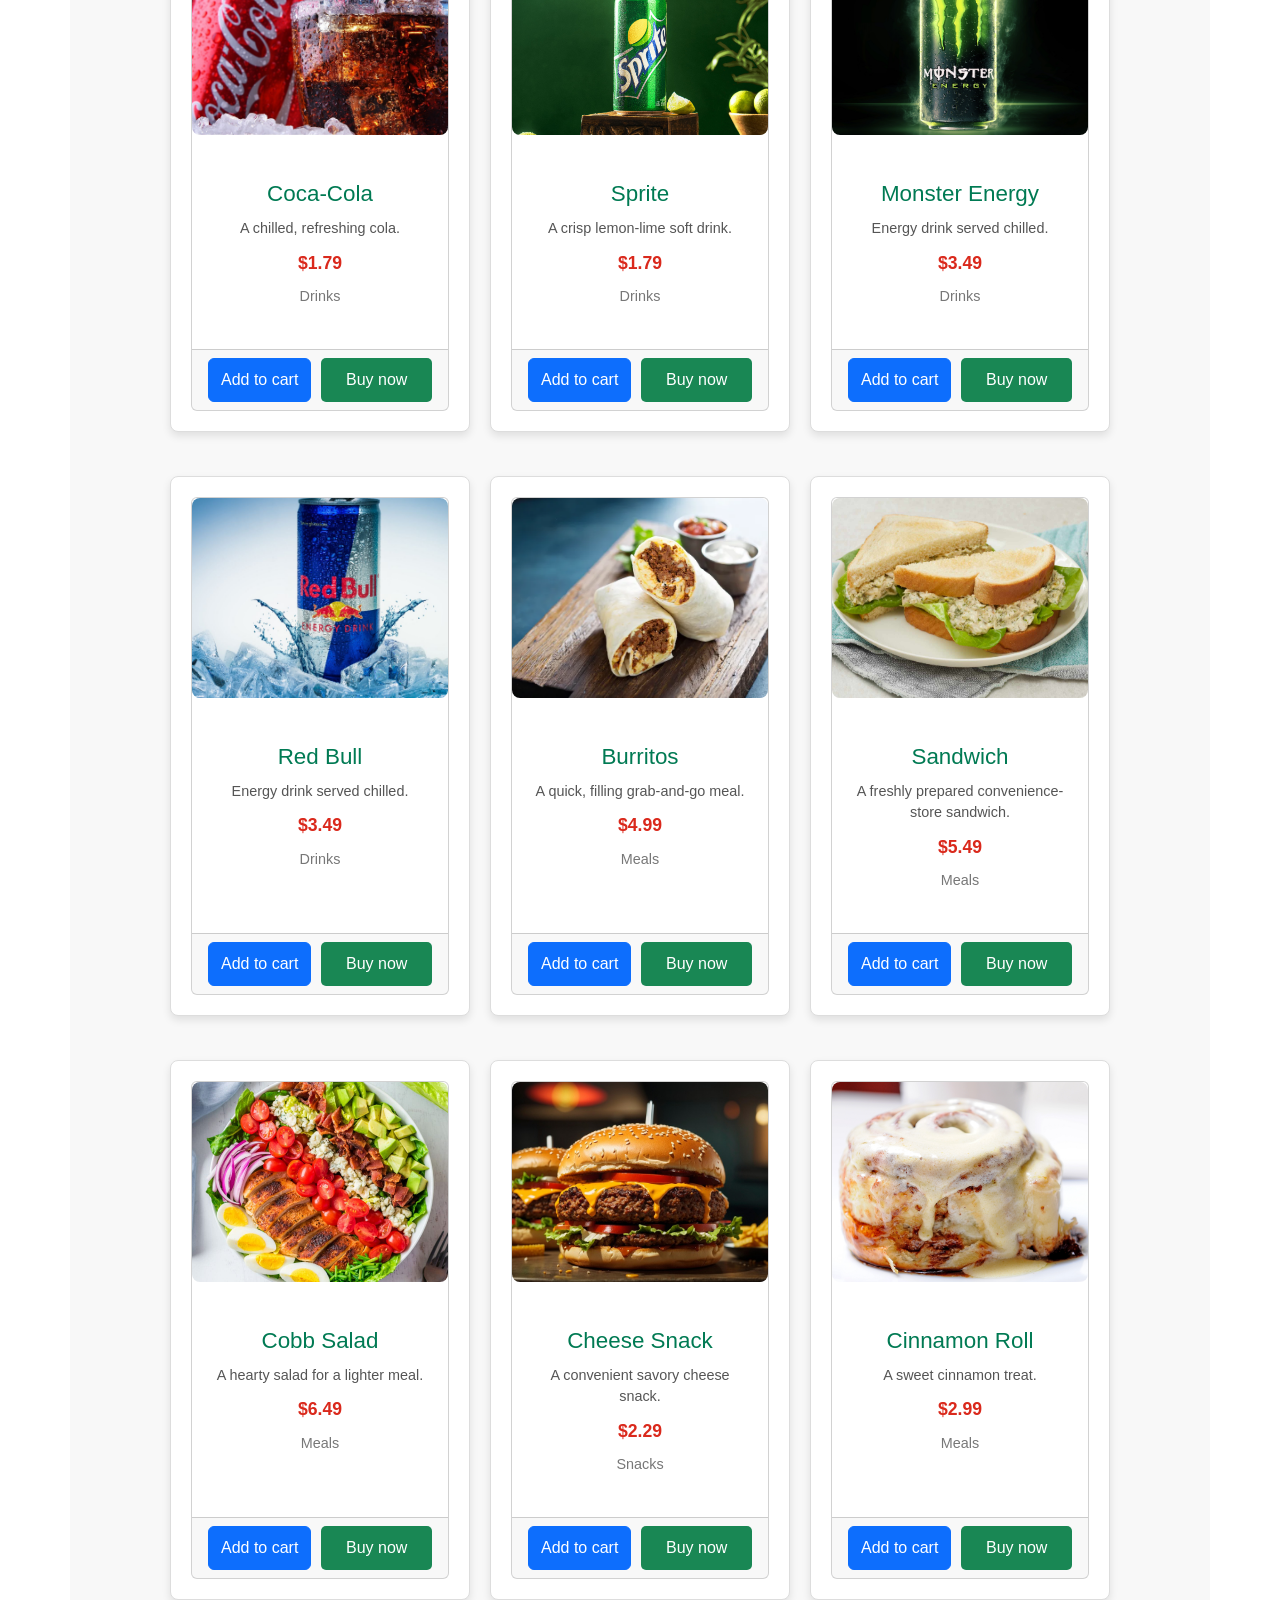
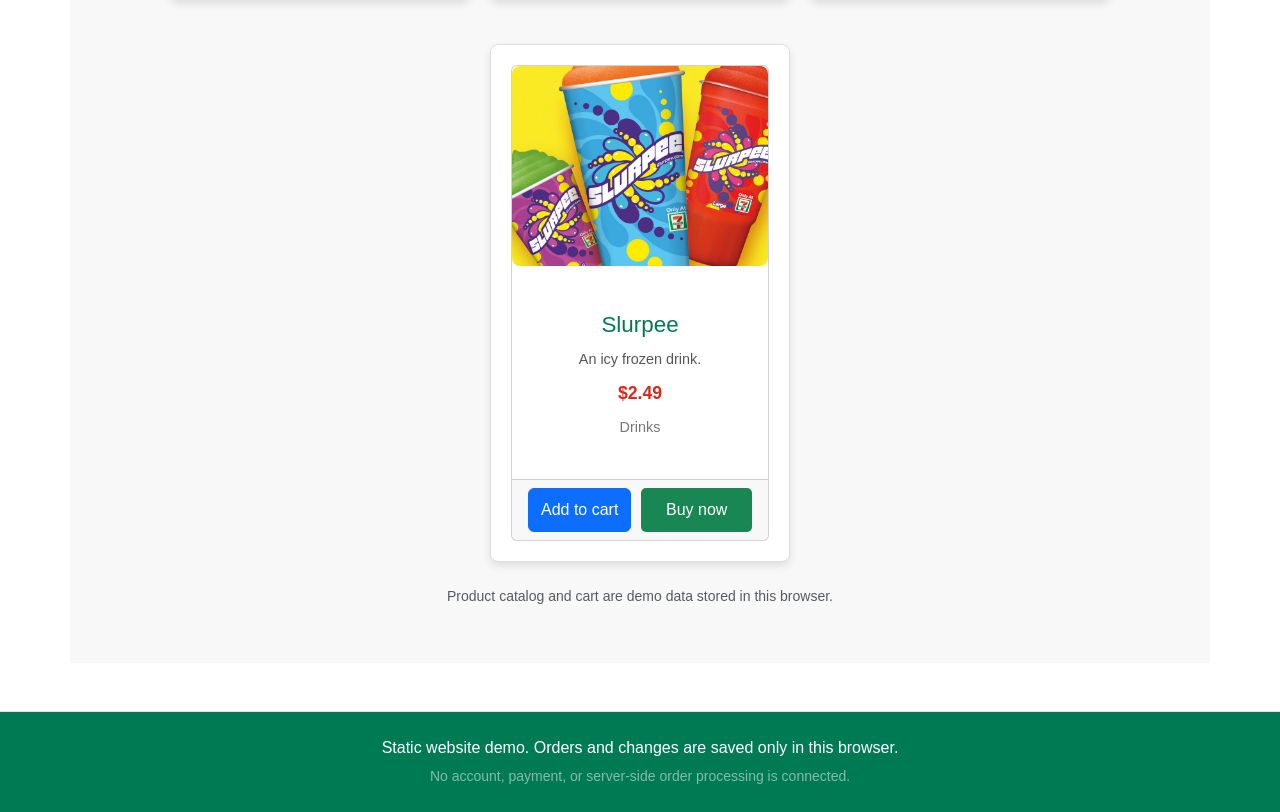
<file: pages/shop.html>
<!doctype html>
<html lang="en">
<head>
    <meta charset="utf-8">
    <meta name="viewport" content="width=device-width, initial-scale=1">
    <title>Shop | 7-Eleven Store</title>
    <link href="https://cdn.jsdelivr.net/npm/bootstrap@5.3.0/dist/css/bootstrap.min.css" rel="stylesheet">
    <link rel="stylesheet" href="https://cdnjs.cloudflare.com/ajax/libs/font-awesome/6.4.0/css/all.min.css">
    <link rel="stylesheet" href="../assets/css/style.css">
</head>
<body data-page="shop">
    <div id="site-header"></div><main id="page-content"></main><div id="site-footer"></div>
    <script src="https://cdn.jsdelivr.net/npm/bootstrap@5.3.0/dist/js/bootstrap.bundle.min.js"></script>
    <script src="../assets/js/site.js?v=2"></script>
</body>
</html>
</file>
<file: assets/css/style.css>
body {
    font-family: Arial, sans-serif;
    margin: 0;
    padding: 0;
    background-size: cover;
    background-position: center;
    background-repeat: no-repeat;
    color: #333;
}

/* Navigation Bar */
nav {
    display: flex;
    justify-content: space-between;
    align-items: center;
    background-color: rgba(0, 122, 83, 0.8);
    padding: 10px 20px;
    box-shadow: 0 2px 10px rgba(0, 0, 0, 0.1);
}

.logo-img {
    height: 65px;
    margin-left: 10px; /* Add margin to the left of the logo */
}

.nav-container {
    display: flex;
    align-items: center;
    width: 100%;
    justify-content: space-between;
}

nav ul {
    list-style: none;
    display: flex;
    gap: 25px;
    margin: 0;
    padding: 0;
}

nav ul li {
    display: flex;
    align-items: center;
    position: relative;
}

nav ul li a {
    text-decoration: none;
    color: white;
    font-weight: bold;
    font-size: 1.1em;
    transition: color 0.3s, transform 0.2s;
    padding: 10px 15px;
}

nav ul li a:hover {
    color: #DA291C; 
    transform: translateY(-2px);
    text-decoration: none;
}

.dropdown-content {
    display: none;
    position: absolute;
    background-color: white;
    min-width: 180px;
    box-shadow: 0px 8px 16px rgba(0, 0, 0, 0.2);
    border-radius: 8px;
    top: 100%;
    left: 0;
    z-index: 10;
    transition: opacity 0.3s ease-in-out, transform 0.2s ease-in-out;
    opacity: 0;
    transform: translateY(10px);
}

.dropdown:hover .dropdown-content {
    display: block;
    opacity: 1;
    transform: translateY(0);
}

.dropdown-content li {
    display: block;
}

.dropdown-content li a {
    color: #333;
    display: block;
    padding: 12px;
    text-align: left;
    font-size: 1.1em;
    text-decoration: none;
    transition: background 0.3s, color 0.3s;
    border-radius: 5px;
}

.dropdown-content li a:hover {
    background-color: #007A53; 
    color: white;
    text-decoration: none;
}

/* Hero Section */
.hero {
    background: url('../images/seven.jpg') no-repeat center center/cover;
    height: 70vh;
    color: white;
    text-align: center;
    display: flex;
    flex-direction: column;
    align-items: center;
    justify-content: center;
    position: relative;
    z-index: 1;
}

.hero::before {
    content: "";
    position: absolute;
    top: 0;
    left: 0;
    width: 100%;
    height: 100%;
    background: rgba(0, 0, 0, 0.4); 
    z-index: -1;
}

.hero h1 {
    font-size: 3.2em;
    font-weight: bold;
    text-shadow: 3px 3px 10px rgba(0, 0, 0, 0.5);
    color: #fff;
}

.hero p {
    font-size: 1.6em;
    max-width: 700px;
    margin-bottom: 25px;
    color: #f9f9f9;
    text-shadow: 2px 2px 8px rgba(0, 0, 0, 0.4);
}

.buttons {
    display: flex;
    gap: 15px;
}

.buttons .btn {
    background: linear-gradient(135deg, #FF6720, #DA291C);
    border: none;
    padding: 14px 24px;
    font-size: 1.2em;
    cursor: pointer;
    color: white;
    font-weight: bold;
    border-radius: 8px;
    transition: all 0.3s ease;
    box-shadow: 4px 4px 15px rgba(0, 0, 0, 0.2);
    text-decoration: none;
}

.buttons .btn:hover {
    background: linear-gradient(135deg, #DA291C, #FF6720);
    box-shadow: 6px 6px 20px rgba(0, 0, 0, 0.3);
    transform: translateY(-2px);
    filter: brightness(1.05);
    text-decoration: none;
}

/* Search Bar */
.form-inline .form-control {
    border-radius: 25px;
    padding: 10px 20px;
    transition: box-shadow 0.3s ease;
}

.form-inline .form-control:focus {
    box-shadow: 0 0 10px rgba(218, 41, 28, 0.3);
}

.form-inline .btn-outline-success {
    border-radius: 25px;
    padding: 10px 20px;
    transition: color 0.3s ease, background-color 0.3s ease;
}

.form-inline .btn-outline-success:hover {
    color: white;
    background-color: #28a745;
    text-decoration: none;
}

/* Stats Section */
.stats {
    display: flex;
    justify-content: space-around;
    text-align: center;
    background-color: #f8f8f8;
    padding: 40px 20px;
    flex-wrap: wrap; 
}

.stat-item {
    text-align: center;
    transition: transform 0.4s cubic-bezier(0.25, 1.5, 0.5, 1), box-shadow 0.4s;
    width: 30%; 
    margin-bottom: 30px; 
}

.stat-item h2 {
    font-size: 2.5em;
    color: #DA291C; 
    margin: 0;
}

.stat-item p {
    font-size: 1.2em;
    font-weight: bold;
    color: #007A53; 
}

.stats .stat-item:hover {
    transform: translateY(-10px) scale(1.05);
    box-shadow: 0 12px 24px rgba(0, 0, 0, 0.25);
}

/* Features Section */
.features {
    display: flex;
    justify-content: space-around;
    text-align: center;
    background-color: white;
    padding: 50px 20px;
    flex-wrap: wrap; 
}

.feature-item {
    width: 30%; 
    text-align: center;
    padding: 20px;
    transition: transform 0.4s cubic-bezier(0.25, 1.5, 0.5, 1), box-shadow 0.4s;
    margin-bottom: 30px; 
}

.feature-item i {
    font-size: 3em; 
    color: #007A53; 
    margin-bottom: 10px;
    display: block;
}

.feature-item h3 {
    font-size: 1.5em;
    margin-bottom: 10px;
    color: #DA291C;
}

.feature-item p {
    font-size: 1.1em;
    color: #333;
}

.features .feature-item:hover {
    transform: translateY(-10px) scale(1.05) rotate(0.5deg);
    box-shadow: 0 12px 24px rgba(0, 0, 0, 0.25);
}

.features .feature-item:hover i {
    color: #DA291C; 
}

/* Unified Image Containers */
.image-container {
    width: 200px;
    height: 200px;
    overflow: hidden;
    border-radius: 8px;
    position: relative;
    margin: 0 auto;
    transition: all 0.3s ease;
}

.image-container img {
    width: 100%;
    height: 100%;
    object-fit: cover;
    transition: transform 0.3s ease;
}

.image-container:hover img {
    transform: scale(1.05);
}

/* Shop Section */
.shop {
    padding: 40px 20px;
    text-align: center;
    background-color: #f8f8f8;
}

.shop h2 {
    font-size: 2.5em;
    color: #DA291C;
    margin-bottom: 20px;
}

.product-list {
    display: flex;
    flex-wrap: wrap;
    gap: 20px;
    justify-content: center;
}

.product-item {
    background-color: white;
    border: 1px solid #ddd;
    border-radius: 8px;
    padding: 20px;
    width: 100%;
    max-width: 300px;
    box-shadow: 0 4px 8px rgba(0, 0, 0, 0.1);
    transition: transform 0.3s ease, box-shadow 0.3s ease;
    display: flex;
    flex-direction: column;
    justify-content: space-between;
}

.product-item:hover {
    transform: translateY(-5px);
    box-shadow: 0 8px 16px rgba(0, 0, 0, 0.2);
}

.product-item .card-img-top {
    height: 200px;
    object-fit: cover;
}

.product-item h3 {
    font-size: 1.4em;
    color: #007A53;
    margin: 10px 0;
}

.product-item .description {
    font-size: 0.9em;
    color: #555;
    margin: 10px 0;
}

.product-item .price {
    font-size: 1.1em;
    color: #DA291C;
    font-weight: bold;
    margin: 10px 0;
}

.product-item .stock {
    font-size: 0.9em;
    color: #333;
    margin: 10px 0;
}

.product-item .category {
    font-size: 0.9em;
    color: #777;
    margin: 10px 0;
}

.product-buttons {
    display: flex;
    gap: 10px;
    justify-content: space-between;
    margin-top: 15px;
}

.product-buttons a {
    text-decoration: none;
    padding: 10px 20px;
    border-radius: 5px;
    font-size: 1em;
    transition: all 0.4s cubic-bezier(0.25, 0.46, 0.45, 0.94);
    flex: 1;
    text-align: center;
    position: relative;
    overflow: hidden;
    border: none;
}

.product-buttons .add-to-cart {
    background-color: #007A53;
    color: white;
    z-index: 1;
}

.product-buttons .buy-now {
    background-color: #DA291C;
    color: white;
    z-index: 1;
}

/* Product Card */
.product-item .card {
    transition: transform 0.3s ease, box-shadow 0.3s ease;
}

.product-item .card:hover {
    transform: translateY(-10px);
    box-shadow: 0 10px 20px rgba(0, 0, 0, 0.2);
}

.product-item .card .card-footer .btn {
    transition: background-color 0.3s ease, border-color 0.3s ease;
}

/* Button Hover Effects */
.product-buttons .add-to-cart {
    background-color: #007A53;
    color: white;
    z-index: 1;
}

.product-buttons .buy-now {
    background-color: #DA291C;
    color: white;
    z-index: 1;
}

.product-buttons a::before {
    content: '';
    position: absolute;
    top: 0;
    left: -100%;
    width: 100%;
    height: 100%;
    background: rgba(255, 255, 255, 0.1);
    transition: all 0.4s ease-out;
    z-index: -1;
}

.product-buttons a:hover {
    transform: translateY(-2px);
    box-shadow: 0 5px 15px rgba(0, 0, 0, 0.2);
}

.product-buttons a:hover::before {
    left: 0;
}

.product-buttons .add-to-cart:hover {
    background-color: #006747;
    box-shadow: 0 5px 15px rgba(0, 107, 71, 0.3);
}

.product-buttons .buy-now:hover {
    background-color: #c22419;
    box-shadow: 0 5px 15px rgba(218, 41, 28, 0.3);
}

/* Add animation for click effect */
.product-buttons a:active {
    transform: translateY(1px);
    transition: all 0.1s ease;
}

.product-item .image-container {
    width: 100%;
    height: 200px;
    flex-shrink: 0;
    margin: 0 auto 20px;
    overflow: hidden;
}

.product-item .image-container img {
    width: 100%;
    height: 100%;
    object-fit: cover;
}
.product-item .image-container {
    width: 100%;
    height: 200px;
    flex-shrink: 0;
    margin: 0 auto 20px;
    overflow: hidden;
}

.product-item .image-container img {
    width: 100%;
    height: 100%;
    object-fit: cover;
}
/* Cart Section */
.cart {
    padding: 40px 20px;
    max-width: 1200px;
    margin: 0 auto;
}

.cart h2 {
    text-align: center;
    font-size: 2.5em;
    color: #DA291C;
    margin-bottom: 40px;
    text-transform: uppercase;
    letter-spacing: 1.5px;
}

/* Cart Section */
.cart {
    padding: 40px 20px;
    max-width: 1200px;
    margin: 0 auto;
}

.cart h2 {
    text-align: center;
    font-size: 2.5em;
    color: #DA291C;
    margin-bottom: 40px;
    text-transform: uppercase;
    letter-spacing: 1.5px;
}

.cart-items {
    display: grid;
    gap: 25px;
    margin-bottom: 40px;
}

.cart-item {
    background: #fff;
    border-radius: 12px;
    padding: 20px;
    display: flex;
    align-items: center;
    gap: 25px;
    box-shadow: 0 4px 15px rgba(0, 0, 0, 0.1);
    transition: transform 0.3s ease;
}

.cart-item:hover {
    transform: translateY(-3px);
}

.cart-item .image-container {
    width: 200px;
    height: 200px;
    flex-shrink: 0;
}

.cart-item-info {
    flex-grow: 1;
}

.cart-item h3 {
    color: #007A53;
    margin-bottom: 10px;
    font-size: 1.4em;
}

.cart-item p {
    margin: 8px 0;
    font-size: 1em;
    color: #555;
}

.cart-item .price {
    color: #DA291C;
    font-weight: bold;
}

.cart-item .subtotal {
    color: #007A53;
    font-size: 1.1em;
    font-weight: bold;
}

/* Cart Buttons */
.cart-btn {
    display: inline-flex;
    align-items: center;
    gap: 10px;
    padding: 12px 25px;
    border-radius: 30px;
    font-weight: bold;
    text-transform: uppercase;
    letter-spacing: 1px;
    transition: all 0.3s cubic-bezier(0.4, 0, 0.2, 1);
    border: none;
    cursor: pointer;
    text-decoration: none !important;
    font-size: 0.95em;
    position: relative;
    overflow: hidden;
    transform: translateZ(0);
    color: white !important; 
}

.remove-btn {
    background: linear-gradient(135deg, #ff4444 0%, #cc0000 100%);
    box-shadow: 0 4px 15px rgba(255, 68, 68, 0.2);
}
.checkout-btn {
    background: linear-gradient(135deg, #007A53 0%, #00563B 100%);
    box-shadow: 0 4px 15px rgba(0, 122, 83, 0.2);
}

.continue-shopping-btn {
    background: linear-gradient(135deg, #007A53 0%, #00563B 100%);
    box-shadow: 0 4px 15px rgba(0, 122, 83, 0.2);
}

.empty-cart-btn {
    background: linear-gradient(135deg, #ff4444 0%, #cc0000 100%);
    box-shadow: 0 4px 15px rgba(255, 68, 68, 0.2);
}

/* Hover Effects */
.remove-btn:hover,
.empty-cart-btn:hover {
    transform: translateY(-2px) scale(1.05);
    box-shadow: 0 8px 25px rgba(255, 68, 68, 0.3);
    filter: brightness(1.1);
}

.checkout-btn:hover,
.continue-shopping-btn:hover {
    transform: translateY(-2px) scale(1.05);
    box-shadow: 0 8px 25px rgba(0, 122, 83, 0.3);
    filter: brightness(1.1);
}

/* Glow Effect */
.cart-btn::after {
    content: '';
    position: absolute;
    top: 0;
    left: -100%;
    width: 200%;
    height: 100%;
    background: linear-gradient(
        120deg,
        rgba(255,255,255,0) 20%,
        rgba(255,255,255,0.2) 50%,
        rgba(255,255,255,0) 80%
    );
    transition: left 0.6s ease;
}

.cart-btn:hover::after {
    left: 100%;
}

/* Active/Focus States - Removes blue color */
.cart-btn:active,
.cart-btn:focus,
.cart-btn:hover,
.cart-btn:visited {
    color: white !important;
    outline: none !important;
    text-decoration: none !important;
}

/* Button Press Effect */
.cart-btn:active {
    transform: translateY(1px) scale(0.98);
    filter: brightness(0.95);
}
.summary-buttons {
    display: flex;
    flex-wrap: wrap;
    gap: 15px;
    justify-content: center;
    margin-top: 30px;
}

.total-section {
    text-align: center;
    margin: 25px 0;
    padding: 20px;
    background: #f8f8f8;
    border-radius: 10px;
}

.total-section h3 {
    color: #DA291C;
    font-size: 2.2em;
    margin: 0;
}

.empty-cart {
    text-align: center;
    font-size: 1.4em;
    color: #666;
    padding: 60px 0;
    border: 2px dashed #ddd;
    border-radius: 10px;
    margin: 20px 0;
}

/* Checkout Section */
.checkout {
    padding: 2rem;
    max-width: 800px;
    margin: 2rem auto;
    background: #ffffff;
    border-radius: 15px;
    box-shadow: 0 8px 30px rgba(0, 0, 0, 0.12);
    animation: fadeInUp 0.6s ease;
}

.checkout h2 {
    text-align: center;
    font-size: 2.3rem;
    color: #DA291C;
    margin-bottom: 2rem;
    text-transform: uppercase;
    letter-spacing: 1px;
    position: relative;
    padding-bottom: 0.5rem;
}

.checkout h2::after {
    content: '';
    position: absolute;
    bottom: 0;
    left: 50%;
    transform: translateX(-50%);
    width: 60px;
    height: 3px;
    background: #007A53;
}

.checkout form {
    padding: 2rem;
    background: #f8f9fa;
    border-radius: 12px;
    transition: all 0.3s cubic-bezier(0.4, 0, 0.2, 1);
}

.checkout .form-group {
    margin-bottom: 1.5rem;
    position: relative;
}

.checkout label {
    display: block;
    font-size: 0.95rem;
    color: #444;
    margin-bottom: 0.75rem;
    font-weight: 600;
    letter-spacing: 0.5px;
}

.checkout input,
.checkout select {
    width: 100%;
    padding: 1rem;
    border: 2px solid #e0e0e0;
    border-radius: 8px;
    font-size: 1rem;
    transition: all 0.3s ease;
    background: #ffffff;
}

.checkout input:focus,
.checkout select:focus {
    border-color: #007A53;
    box-shadow: 0 0 0 3px rgba(0, 122, 83, 0.15);
    background: #ffffff;
}

.checkout select {
    appearance: none;
    background-image: url("data:image/svg+xml;charset=UTF-8,%3csvg xmlns='http://www.w3.org/2000/svg' viewBox='0 0 24 24' fill='none' stroke='%23777' stroke-width='2' stroke-linecap='round' stroke-linejoin='round'%3e%3cpolyline points='6 9 12 15 18 9'%3e%3c/polyline%3e%3c/svg%3e");
    background-repeat: no-repeat;
    background-position: right 1rem center;
    background-size: 1rem;
    padding-right: 3rem;
}

/* Payment Options */
.payment-options {
    margin: 2rem 0;
}

.option-card {
    cursor: pointer;
    border: 2px solid transparent;
    border-radius: 10px;
    transition: all 0.3s ease;
    background: white;
    padding: 1rem;
    margin-bottom: 1rem;
}

.option-card:hover {
    transform: translateY(-3px);
    box-shadow: 0 4px 15px rgba(0, 0, 0, 0.1);
    border-color: #007A53;
}

.option-card.selected {
    border-color: #007A53;
    background-color: rgba(0, 122, 83, 0.05);
}

.gcash-icon {
    width: 32px;
    height: 32px;
    object-fit: contain;
    vertical-align: middle;
    margin-right: 10px;
    filter: brightness(0) saturate(100%) invert(19%) sepia(54%) saturate(2032%) hue-rotate(215deg) brightness(93%) contrast(94%);
}

.checkout button[type="submit"] {
    background: linear-gradient(135deg, #007A53 0%, #00563B 100%);
    color: white;
    border: none;
    padding: 1.25rem 2.5rem;
    border-radius: 8px;
    font-size: 1.1rem;
    font-weight: 600;
    width: 100%;
    transition: all 0.3s ease;
    text-transform: uppercase;
    letter-spacing: 1px;
    position: relative;
    overflow: hidden;
}

.checkout button[type="submit"]:hover {
    transform: translateY(-2px);
    box-shadow: 0 8px 20px rgba(0, 122, 83, 0.3);
}

.checkout button[type="submit"]:active {
    transform: translateY(0);
}

/* Inventory Section */
.inventory {
    padding: 40px 20px;
    max-width: 1200px;
    margin: 0 auto;
}

.inventory h2 {
    text-align: center;
    font-size: 2.5em;
    color: #DA291C;
    margin-bottom: 40px;
    text-transform: uppercase;
    letter-spacing: 1px;
}

.inventory-list {
    display: grid;
    grid-template-columns: repeat(auto-fill, minmax(250px, 1fr));
    gap: 25px;
    padding: 20px;
}

.inventory-item {
    background-color: white;
    border: 1px solid #ddd;
    border-radius: 8px;
    padding: 20px;
    box-shadow: 0 4px 8px rgba(0, 0, 0, 0.1);
    transition: transform 0.3s ease, box-shadow 0.3s ease;
    display: flex;
    flex-direction: column;
    justify-content: space-between;
    position: relative;
}

.inventory-item:hover {
    transform: translateY(-5px);
    box-shadow: 0 12px 30px rgba(0, 0, 0, 0.12);
}

.inventory-item h3 {
    color: #007A53;
    margin: 0 0 12px 0;
    font-size: 1.4em;
    font-weight: 600;
    line-height: 1.3;
}

.inventory-item p {
    margin: 8px 0;
    font-size: 0.95em;
}

.inventory-item .price {
    font-size: 1.3em;
    color: #DA291C;
    font-weight: bold;
}

.inventory-item .image-container {
    width: 100%;
    height: 250px;
    margin: 0 auto 20px;
    overflow: hidden;
    border-radius: 6px;
    position: relative;
}

.inventory-item .image-container img {
    width: 100%;
    height: 100%;
    object-fit: cover;
    transition: transform 0.3s ease;
}

.inventory-item:hover .image-container img {
    transform: scale(1.05);
}

.stock {
    font-size: 1.1em;
    padding: 8px 15px 8px 25px;
    border-radius: 20px;
    display: inline-block;
    margin: 10px 0;
    background: #e8f5e9;
    color: #2e7d32;
    font-weight: bold;
    position: relative;
}

.stock:before {
    content: "";
    position: absolute;
    left: 8px;
    top: 50%;
    transform: translateY(-50%);
    width: 10px;
    height: 10px;
    border-radius: 50%;
    background: currentColor;
}

.stock.low {
    background: #ffebee;
    color: #c62828;
}

.stock.low:before {
    animation: pulse 1.5s infinite;
}

.inventory-actions {
    display: flex;
    gap: 10px;
    justify-content: flex-end;
    margin-top: 15px;
}

/* Button Base Styles */
.edit-button,
.delete-button {
    color: white !important;
    padding: 10px 20px;
    border-radius: 5px;
    text-decoration: none !important;
    font-weight: bold;
    font-size: 1em;
    transition: all 0.2s cubic-bezier(0.4, 0, 0.2, 1);
    border: none;
    cursor: pointer;
    display: inline-block;
    position: relative;
    overflow: hidden;
    text-align: center;
    min-width: 80px;
}

/* Edit Button Specific */
.edit-button {
    background: linear-gradient(135deg, #007A53 0%, #00563B 100%);
    box-shadow: 0 4px 15px rgba(0, 122, 83, 0.2);
}

/* Delete Button Specific */
.delete-button {
    background: linear-gradient(135deg, #ff4444 0%, #cc0000 100%);
    box-shadow: 0 4px 15px rgba(255, 68, 68, 0.2);
}

/* Hover Effects */
.edit-button:hover,
.delete-button:hover {
    transform: translateY(-2px);
    box-shadow: 0 6px 20px rgba(0, 0, 0, 0.15);
    text-decoration: none !important;
}

/* Active State */
.edit-button:active,
.delete-button:active {
    transform: translateY(1px);
    box-shadow: 0 2px 6px rgba(0, 0, 0, 0.1);
}

/* Button Overlay Effect */
.edit-button::after,
.delete-button::after {
    content: '';
    position: absolute;
    top: 0;
    left: 0;
    width: 100%;
    height: 100%;
    background: rgba(255, 255, 255, 0.1);
    opacity: 0;
    transition: opacity 0.2s ease;
}

.edit-button:hover::after,
.delete-button:hover::after {
    opacity: 1;
}

/* Focus States */
.edit-button:focus,
.delete-button:focus {
    outline: 2px solid rgba(0, 122, 83, 0.5);
    outline-offset: 2px;
}

.delete-button:focus {
    outline-color: rgba(255, 68, 68, 0.5);
}

.add-inventory h2 {
    text-align: center;
    font-size: 2.3em;
    color: #DA291C;
    margin-bottom: 30px;
    text-transform: uppercase;
    letter-spacing: 1px;
}

.add-inventory form {
    background: white;
    padding: 30px;
    border-radius: 12px;
    box-shadow: 0 8px 30px rgba(0, 0, 0, 0.1);
}

.add-inventory .form-group {
    margin-bottom: 25px;
}

.add-inventory label {
    display: block;
    font-size: 0.95em;
    color: #444;
    margin-bottom: 8px;
    font-weight: 500;
    letter-spacing: 0.5px;
}

.add-inventory input,
.add-inventory textarea,
.add-inventory select {
    width: 100%;
    padding: 14px;
    border: 2px solid #e0e0e0;
    border-radius: 8px;
    font-size: 1em;
    transition: all 0.3s ease;
    background: #f8f9fa;
}

.add-inventory input:focus,
.add-inventory textarea:focus,
.add-inventory select:focus {
    border-color: #007A53;
    background: white;
    box-shadow: 0 4px 12px rgba(0, 122, 83, 0.1);
    outline: none;
}

.add-inventory .form-row {
    display: grid;
    grid-template-columns: 1fr 1fr;
    gap: 20px;
    margin-bottom: 20px;
}

.add-inventory button[type="submit"] {
    background: linear-gradient(135deg, #DA291C 0%, #FF6720 100%);
    color: white;
    border: none;
    padding: 16px 40px;
    border-radius: 8px;
    cursor: pointer;
    font-size: 1.1em;
    font-weight: bold;
    width: 100%;
    transition: all 0.3s ease;
    text-transform: uppercase;
    letter-spacing: 1px;
}

.add-inventory button[type="submit"]:hover {
    transform: translateY(-2px);
    box-shadow: 0 8px 20px rgba(218, 41, 28, 0.3);
    text-decoration: none;
}

/* Edit Inventory Section */
.edit-inventory {
    background-color: #f9f9f9;
    border-radius: 8px;
    box-shadow: 0 4px 8px rgba(0, 0, 0, 0.1);
    padding: 40px 20px;
    max-width: 800px;
    margin: 0 auto;
}

.edit-inventory h2 {
    text-align: center;
    font-size: 2em;
    color: #DA291C;
    margin-bottom: 20px;
}

.edit-inventory form {
    display: flex;
    flex-direction: column;
    gap: 15px;
}

.edit-inventory label {
    font-size: 1em;
    color: #333;
    margin-bottom: 5px;
}

.edit-inventory .form-control {
    border-radius: 5px;
    padding: 10px;
    font-size: 1em;
}

.edit-inventory .btn-primary {
    background: linear-gradient(135deg, #007A53, #00563B);
    border: none;
    color: white;
    padding: 10px 20px;
    font-size: 1em;
    border-radius: 5px;
    transition: all 0.3s ease;
}

.edit-inventory .btn-primary:hover {
    background: linear-gradient(135deg, #00563B, #007A53);
    box-shadow: 0 4px 12px rgba(0, 122, 83, 0.3);
    transform: translateY(-2px);
    text-decoration: none;
}

.image-preview {
    width: 200px;
    height: 200px;
    border: 2px dashed #ddd;
    border-radius: 8px;
    margin: 15px 0;
    display: none;
}

.image-preview.active {
    display: block;
}

/* Categories Section */
.categories {
    padding: 4rem 1.25rem;
    max-width: 1200px;
    margin: 0 auto;
}

.categories h2 {
    text-align: center;
    font-size: 2.75rem;
    color: #DA291C;
    margin-bottom: 3rem;
    text-transform: uppercase;
    letter-spacing: 1.5px;
    position: relative;
    padding-bottom: 1rem;
}

.categories h2::after {
    content: '';
    position: absolute;
    bottom: 0;
    left: 50%;
    transform: translateX(-50%);
    width: 120px;
    height: 3px;
    background: #007A53;
    border-radius: 2px;
}

.category-list {
    display: grid;
    grid-template-columns: repeat(auto-fill, minmax(280px, 1fr));
    gap: 1.75rem;
    padding: 1.5rem 0;
}

.category-item {
    background: #ffffff;
    border: 1px solid #e3e3e3;
    border-radius: 12px;
    padding: 1.75rem;
    box-shadow: 0 6px 20px rgba(0, 0, 0, 0.05);
    transition: all 0.4s cubic-bezier(0.25, 0.46, 0.45, 0.94);
    display: flex;
    flex-direction: column;
    justify-content: space-between;
    position: relative;
    overflow: hidden;
    text-decoration: none; /* Ensure no underline */
}

.category-item:hover {
    transform: translateY(-8px);
    box-shadow: 0 12px 32px rgba(0, 0, 0, 0.12);
}

.category-item h3 {
    color: #007A53;
    margin: 0 0 1rem 0;
    font-size: 1.5rem;
    font-weight: 600;
    position: relative;
    z-index: 1;
}

.category-item p {
    color: #5a5a5a;
    line-height: 1.7;
    margin: 0 0 1.5rem 0;
    font-size: 0.95rem;
}

/* View Products Button */
.view-products {
    display: inline-flex;
    align-items: center;
    justify-content: center;
    gap: 0.5rem;
    background-color: #007A53;
    color: #fff !important; /* Force white text */
    padding: 0.75rem 1.75rem;
    border-radius: 8px;
    font-weight: 500;
    transition: all 0.3s ease;
    border: 2px solid transparent;
    width: fit-content;
    margin-top: auto;
    text-decoration: none;
    position: relative;
    /* Reset link styles */
    cursor: pointer;
    font-family: inherit;
}

/* Remove all link color inheritance */
.view-products,
.view-products:hover,
.view-products:focus,
.view-products:visited {
    color: #fff !important;
    background-color: #007A53; /* Base color */
}

/* Hover state */
.view-products:hover {
    background-color: #00563B !important;
    transform: translateY(-2px);
    box-shadow: 0 4px 12px rgba(0, 122, 83, 0.25);
}

/* Focus state */
.view-products:focus {
    background-color: #00563B !important;
    box-shadow: 0 0 0 3px rgba(0, 122, 83, 0.5);
}

/* Active state */
.view-products:active {
    background-color: #00422E !important;
    transform: translateY(1px);
}

/* Icon animation */
.view-products i {
    color: inherit !important; /* Force icon color to match text */
    transition: transform 0.3s ease;
}

.view-products:hover i {
    transform: translateX(3px);
}
.add-category {
    padding: 40px 20px;
    max-width: 800px;
    margin: 0 auto;
    background-color: #f9f9f9;
    border-radius: 8px;
    box-shadow: 0 4px 8px rgba(0, 0, 0, 0.1);
}

.add-category h2 {
    text-align: center;
    font-size: 2em;
    color: #DA291C;
    margin-bottom: 20px;
}

.add-category .form-group {
    margin-bottom: 15px;
}

.add-category label {
    display: block;
    font-size: 1em;
    color: #333;
    margin-bottom: 5px;
}

.add-category input[type="text"],
.add-category textarea {
    width: 100%;
    padding: 10px;
    border: 1px solid #ddd;
    border-radius: 5px;
    font-size: 1em;
    color: #333;
}

.add-category textarea {
    resize: vertical;
    height: 100px;
}

.add-category button[type="submit"] {
    display: block;
    width: 100%;
    background-color: #007A53;
    color: white;
    padding: 10px 20px;
    border: none;
    border-radius: 5px;
    font-size: 1em;
    cursor: pointer;
    transition: background-color 0.3s ease;
}

.add-category button[type="submit"]:hover {
    background-color: #00563B;
    text-decoration: none;
}

/* Order Success Section */
.order-success {
    padding: 50px 0;
}

.order-success .card {
    border: none;
    border-radius: 10px;
}

.order-success .card-title {
    font-size: 2rem;
    margin-bottom: 20px;
}

.order-success .card-text {
    font-size: 1.2rem;
    margin-bottom: 10px;
}

.order-success .btn {
    font-size: 1rem;
    padding: 10px 20px;
}

.continue-shopping-btn {
    display: inline-block;
    background-color: #007A53;
    color: white;
    padding: 10px 20px;
    border-radius: 5px;
    text-decoration: none;
    font-size: 1em;
    transition: background-color 0.3s ease;
}

.continue-shopping-btn:hover {
    background-color: #00563B;
    text-decoration: none;
}

/* Footer */
footer {
    background-color: #007A53; /* Changed background color */
    color: #ffffff;
}

footer a {
    color: #ffffff;
    transition: color 0.3s;
}

footer a:hover {
    color: #17a2b8;
}

footer .link-hover:hover {
    text-decoration: underline;
}

footer .fab {
    transition: color 0.3s;
}

footer .fab:hover {
    color: #17a2b8;
}

footer p {
    margin-bottom: 0;
}

footer .text-white-50 {
    color: rgba(255, 255, 255, 0.5) !important;
}
/* Join Now Page */
.join-container {
    background-color: white;
    padding: 30px;
    border-radius: 8px;
    box-shadow: 0 4px 8px rgba(0, 0, 0, 0.1);
    max-width: 600px;
    margin: 50px auto;
}

.join-container h1 {
    color: #007A53;
    margin-bottom: 20px;
    text-align: center;
}

.join-container p {
    color: #555;
    margin-bottom: 30px;
    text-align: center;
}

.join-container .form-group {
    margin-bottom: 20px;
}

.join-container label {
    font-size: 1em;
    color: #333;
    margin-bottom: 5px;
}

.join-container input {
    width: 100%;
    padding: 10px;
    border: 1px solid #ddd;
    border-radius: 5px;
    font-size: 1em;
    color: #333;
    background: #f8f9fa;
    transition: all 0.3s ease;
}

.join-container input:focus {
    border-color: #007A53;
    background: white;
    box-shadow: 0 4px 12px rgba(0, 122, 83, 0.1);
    outline: none;
}

.join-container button[type="submit"] {
    background-color: #007A53;
    color: white;
    padding: 10px 20px;
    border: none;
    border-radius: 5px;
    font-size: 1em;
    cursor: pointer;
    transition: background-color 0.3s ease;
    width: 100%;
    text-transform: uppercase;
    font-weight: bold;
}

.join-container button[type="submit"]:hover {
    background-color: #00563B;
    text-decoration: none;
}
/* Main Card Styles */
.main-card {
    background: #fff;
    border-radius: 10px;
    box-shadow: 0 4px 8px rgba(0, 0, 0, 0.1);
    padding: 20px;
}

.card-header {
    background: #007A53;
    color: #fff;
    padding: 15px;
    border-radius: 10px 10px 0 0;
}

.card-title {
    margin: 0;
    font-size: 1.5em;
}

/* Filter Form Styles */
.filter-form .form-group {
    margin-bottom: 15px;
}

.filter-form .input-group .input-group-text {
    background: #007A53;
    color: #fff;
}

.filter-btn {
    background: #007A53;
    border: none;
    color: #fff;
    transition: all 0.3s ease;
}

.filter-btn:hover {
    background: #00563B;
}

/* Summary Cards Styles */
.stats-row .summary-card {
    background: #f8f9fa;
    border-radius: 10px;
    box-shadow: 0 4px 8px rgba(0, 0, 0, 0.1);
    padding: 20px;
    margin-bottom: 20px;
    position: relative;
}

.summary-card .card-icon {
    position: absolute;
    top: 20px;
    right: 20px;
    font-size: 2em;
    color: #007A53;
}

/* Chart Container Styles */
.chart-container {
    margin-top: 40px;
}

/* Sales Table Styles */
.sales-table {
    margin-top: 40px;
}

.sales-table .table-hover tbody tr:hover {
    background: #f1f1f1;
}

.sales-table .btn-outline-info {
    border-color: #007A53;
    color: #007A53;
}

.sales-table .btn-outline-info:hover {
    background: #007A53;
    color: #fff;
}
/* Responsive Design */
@media (max-width: 768px) {
    nav {
        flex-direction: column;
        text-align: center;
    }

    .search-bar input {
        width: 80%;
    }

    nav ul {
        flex-direction: column;
        gap: 10px;
    }

    .stats, .features, .shop, .inventory, .add-inventory {
        flex-direction: column;
        align-items: center;
    }

    .stat-item, .feature-item, .product-item, .inventory-item {
        width: 80%; 
    }

    .cart-item {
        flex-direction: column;
        text-align: center;
        padding: 15px;
    }
    
    .cart-item .image-container {
        width: 200px;
        height: 200px;
    }
    
    .summary-buttons {
        flex-direction: column;
    }
    
    .cart-btn {
        width: 100%;
        justify-content: center;
    }

    .image-container {
        width: 180px;
        height: 180px;
    }

    .checkout .form-row {
        grid-template-columns: 1fr;
        gap: 15px;
    }
    
    .checkout form {
        padding: 20px;
    }
    
    .checkout h2 {
        font-size: 2em;
    }

    .inventory-list {
        grid-template-columns: 1fr;
    }
    
    .add-inventory .form-row {
        grid-template-columns: 1fr;
    }
    
    .inventory-item-header {
        flex-direction: column;
        align-items: flex-start;
    }
    
    .inventory-item .price {
        margin-left: 0;
        margin-top: 10px;
    }
}

@media (max-width: 480px) {
    .cart h2 {
        font-size: 2em;
    }
    
    .total-section h3 {
        font-size: 1.8em;
    }
    
    .buttons button {
        padding: 12px 18px;
        font-size: 1em;
    }
    
    .product-item {
        width: 100%;
    }
    
    .feature-item {
        width: 100%;
    }
    
    .image-container {
        width: 150px;
        height: 150px;
    }

    .checkout input,
    .checkout select {
        padding: 12px;
        font-size: 0.95em;
    }
    
    .checkout button[type="submit"] {
        padding: 14px 20px;
        font-size: 1em;
    }

    .inventory h2,
    .add-inventory h2 {
        font-size: 2em;
    }
    
    .inventory-actions {
        flex-direction: column;
    }
    
    .delete-button,
    .edit-button {
        width: 100%;
        justify-content: center;
    }
}
@media (max-width: 768px) {
    .categories {
        padding: 3rem 1rem;
    }
    
    .categories h2 {
        font-size: 2rem;
        padding-bottom: 0.75rem;
    }
    
    .category-list {
        grid-template-columns: 1fr;
        gap: 1.5rem;
    }
    
    .category-item {
        padding: 1.5rem;
    }
    
    .view-products {
        width: 100%;
        padding: 0.75rem 1.5rem;
    }
}

/* Loading Animation */
@keyframes fadeIn {
    from {
        opacity: 0;
        transform: translateY(20px);
    }
    to {
        opacity: 1;
        transform: translateY(0);
    }
}

.category-item {
    animation: fadeIn 0.6s ease forwards;
    opacity: 0;
}

@media (prefers-reduced-motion: reduce) {
    .category-item {
        animation: none;
        opacity: 1;
    }
}
/* Mobile Responsiveness */
@media (max-width: 768px) {
    .inventory-list {
        grid-template-columns: 1fr;
    }
    
    .inventory-item {
        width: 100%;
        max-width: 100%;
    }
    
    .inventory-actions {
        flex-direction: column;
    }
    
    .edit-button,
    .delete-button {
        width: 100%;
        padding: 12px 20px;
    }
}

.site-nav {
    background-color: #f8f9fa;
}

.site-nav .navbar-nav {
    gap: 0.25rem;
}

.site-nav .nav-link {
    color: #333;
    font-size: 1rem;
    padding: 0.5rem 0.75rem;
}

.site-nav .nav-link:hover {
    color: #007a53;
    transform: none;
}

.site-nav .dropdown-menu a {
    color: #333;
}

.site-nav .dropdown-menu a:hover {
    color: #fff;
}

.shop .form-select,
.checkout .form-control,
.checkout .form-select,
.form-card .form-control,
.form-card .form-select,
.cart-item .form-control {
    max-width: 100%;
}

.form-card {
    max-width: 720px;
    padding: 1.5rem;
    background: #fff;
    border-radius: 0.75rem;
    box-shadow: 0 0.25rem 1rem rgba(0, 0, 0, 0.08);
}

.form-card label,
.checkout-form label {
    display: block;
    margin-bottom: 0.4rem;
    font-weight: 600;
}

.checkout-summary {
    padding: 1.25rem;
    border-radius: 0.75rem;
    background: #f8f9fa;
}

.checkout-summary ul {
    padding-left: 1.25rem;
}

.cart-item .image-container img {
    width: 100%;
    height: 100%;
    object-fit: contain;
}

.inventory-item .image-container img {
    max-width: 100%;
    height: auto;
}

@media (max-width: 768px) {
    .site-nav {
        padding: 0.5rem 1rem;
    }

    .site-nav .navbar-nav {
        gap: 0;
    }

    .cart-item {
        flex-direction: column;
        align-items: stretch;
    }
}

@keyframes pulse {
    0% { box-shadow: 0 0 0 0 rgba(198,40,40,0.4); }
    70% { box-shadow: 0 0 0 10px rgba(198,40,40,0); }
    100% { box-shadow: 0 0 0 0 rgba(198,40,40,0); }
}
/* Animations */
@keyframes fadeInUp {
    from {
        opacity: 0;
        transform: translateY(20px);
    }
    to {
        opacity: 1;
        transform: translateY(0);
    }
}

/* Responsive Design */
@media (max-width: 768px) {
    .checkout {
        padding: 1.5rem;
        margin: 1rem;
    }
    
    .checkout h2 {
        font-size: 1.8rem;
    }
    
    .checkout form {
        padding: 1.5rem;
    }
    
    .gcash-icon {
        width: 28px;
        height: 28px;
    }
}

@media (max-width: 480px) {
    .checkout button[type="submit"] {
        padding: 1rem;
        font-size: 1rem;
    }
    
    .option-card {
        padding: 0.8rem;
    }
    
    .gcash-icon {
        width: 24px;
        height: 24px;
    }
}
</file>
